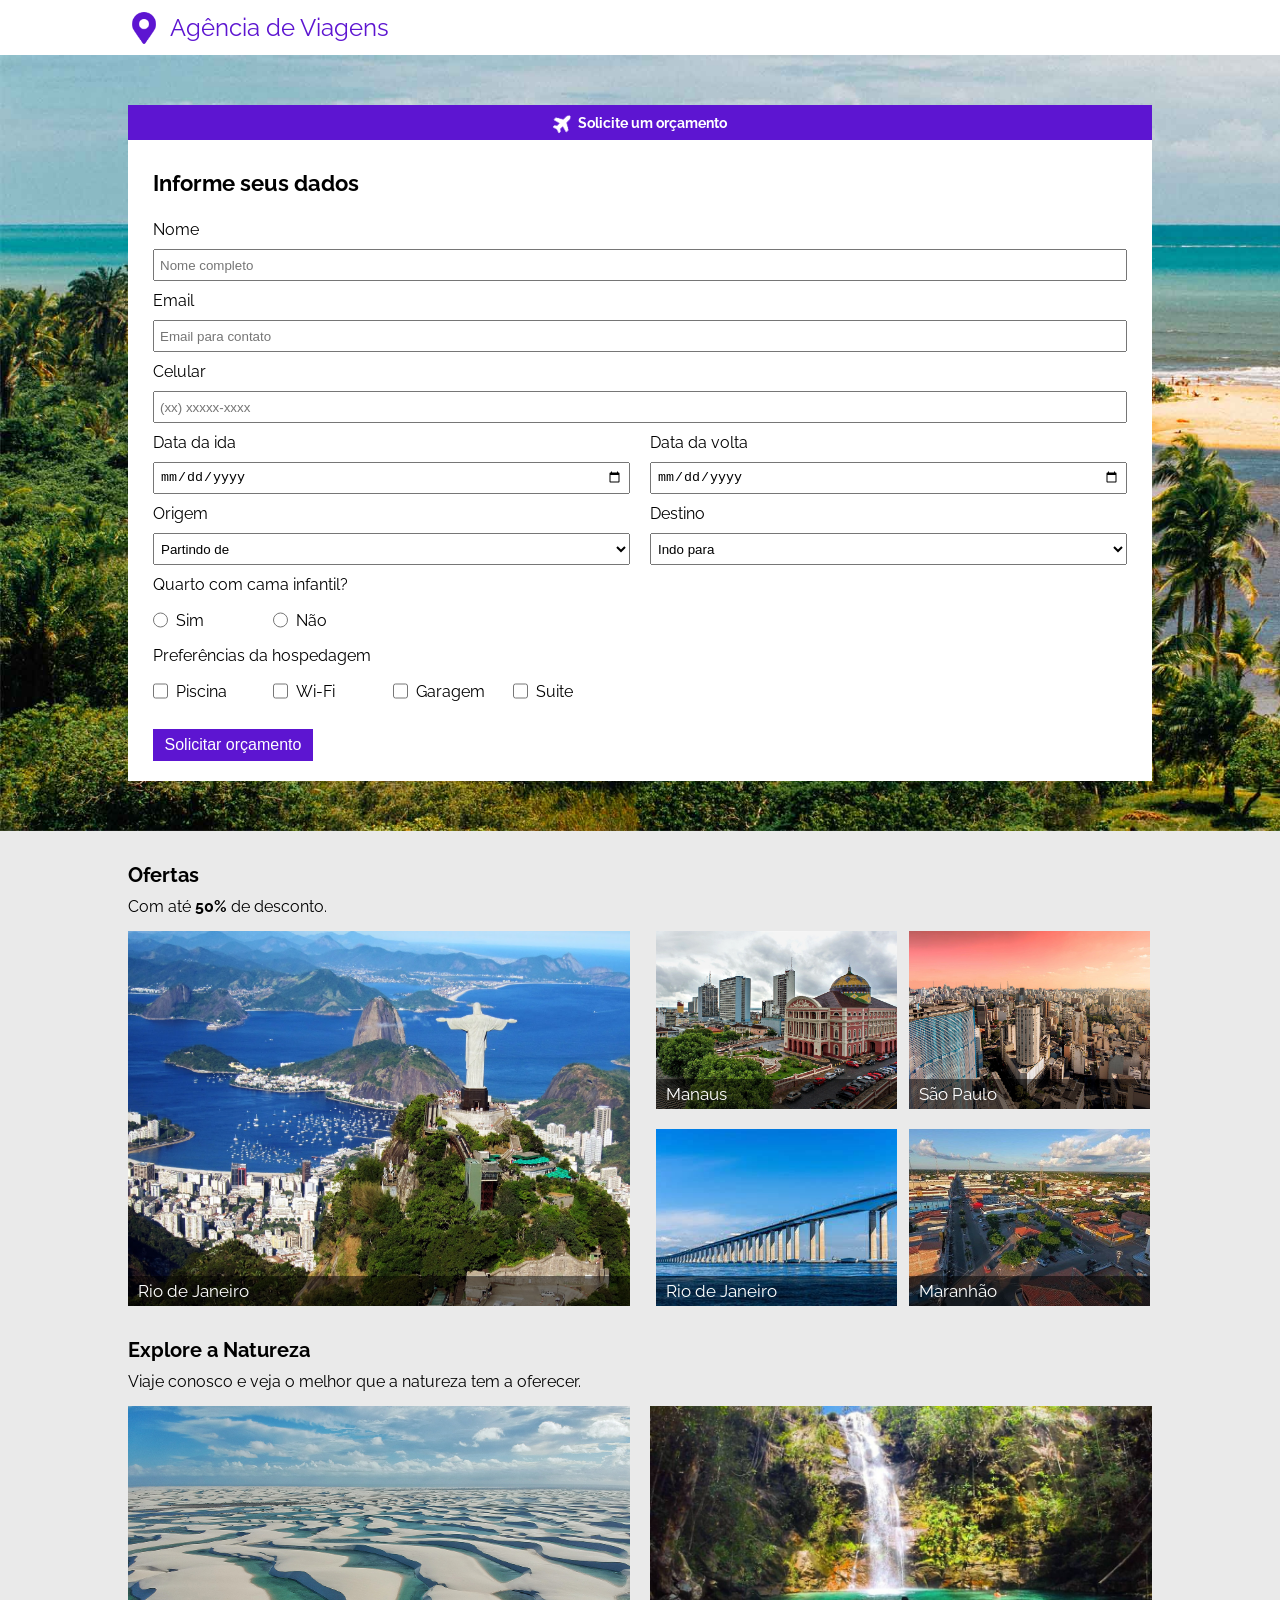
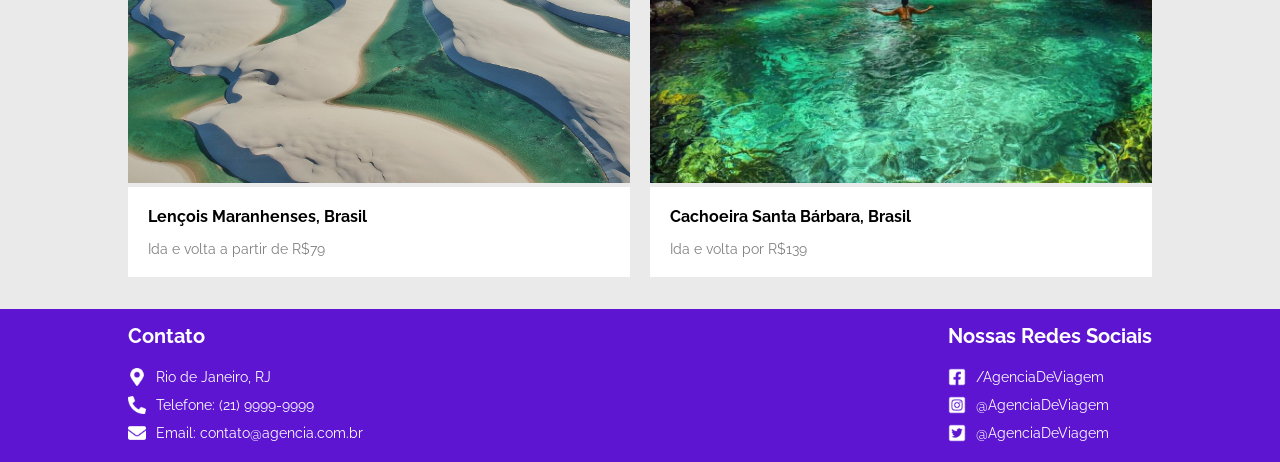
<file: Curso-1/Agencia-de-Viagens/index.html>
<!DOCTYPE html>
<html lang="pt-br">
    <head>
        <meta charset="UTF-8">
        <meta name="description" content="A Agência de Viagens encontra o hotel certo pra você!">
        <meta name="viewport" content="width=device-width, initial-scale=1.0">
        <title>Agência de viagens</title>
        <link rel="stylesheet" href="style.css">
        <link rel="stylesheet" href="https://fonts.googleapis.com/css2?family=Raleway:wght@200;300&amp;display=swap">
    </head>
    <body>
        <header>
            <div class="topo limite-largura">
                <img class="topo-logo" src="imagens/local-logo.png" title="Logo da agência" alt="Logo da agência">
                <p class="topo-titulo">Agência de Viagens</p>
            </div>
        </header>
        <main>
            <section class="orcamento-fundo">
                <div class="orcamento-area limite-largura">
                    <div class="orcamento-cabecalho">
                        <img class="orcamento-logo" src="imagens/aviao.png" title="Ícone do avião" alt="Ícone do aviao">
                        <h1 class="orcamento-descricao">Solicite um orçamento</h1>
                    </div>
                    <div class="orcamento-area-formulario">
                        <h2 class="orcamento-subtitulo-formulario">Informe seus dados</h2>
                        <form method="post" class="formulario" action="https://www.devmedia.com.br/codigos/missao/front-end/agencia-de-viagens/">
                            <label for="nome">Nome</label>
                            <input id="nome" type="text" name="nome" placeholder="Nome completo" required>
                            <label for="email">Email</label>
                            <input id="email" type="email" name="email" placeholder="Email para contato" required>
                            <label for="celular">Celular</label>
                            <input id="celular" type="tel" pattern="\([0-9]{2}\) [0-9]{5}-[0-9]{4}" name="celular" placeholder="(xx) xxxxx-xxxx" required>
                            <div class="formulario-campo-duplo">
                                <div>
                                    <label for="ida">Data da ida</label>
                                    <input id="ida" type="date" name="partida">
                                </div>
                                <div>
                                    <label for="volta">Data da volta</label>
                                    <input id="volta" type="date" name="chegada">
                                </div>
                            </div>
                            <div class="formulario-campo-duplo">
                                <div>
                                    <label for="origem">Origem</label>
                                    <select id="origem" name="origem">
                                        <option selected>Partindo de</option>
                                        <option value="AM">Amazonas</option>
                                        <option value="RJ">Rio de Janeiro</option>
                                        <option value="SP">São Paulo</option>
                                        <option value="GO">Goias</option>
                                        <option value="MA">Maranhão</option>
                                    </select>
                                </div>
                                <div>
                                    <label for="destino">Destino</label>
                                    <select id="destino" name="destino">
                                        <option selected>Indo para</option>
                                        <option value="AM">Amazonas</option>
                                        <option value="RJ">Rio de Janeiro</option>
                                        <option value="SP">São Paulo</option>
                                        <option value="GO">Goias</option>
                                        <option value="MA">Maranhão</option>
                                    </select>
                                </div>
                            </div>
                            <label>Quarto com cama infantil?</label>
                            <div class="radio">
                                <div>
                                    <input id="infantil-sim" type="radio" name="infantil" value="s">
                                    <label for="infantil-sim">Sim</label>
                                </div>
                                <div>
                                    <input id="infantil-nao" type="radio" name="infantil" value="n">
                                    <label for="infantil-nao">Não</label>
                                </div>
                            </div>
                            <label>Preferências da hospedagem</label>
                            <div class="radio">
                                <div>
                                    <input id="piscina" type="checkbox" name="preferencias[]" value="piscina">
                                    <label for="piscina">Piscina</label>
                                </div>
                                <div>
                                    <input id="wifi" type="checkbox" name="preferencias[]" value="wifi">
                                    <label for="wifi">Wi-Fi</label>
                                </div>
                                <div>
                                    <input id="garagem" type="checkbox" name="preferencias[]" value="garagem">
                                    <label for="garagem">Garagem</label>
                                </div>
                                <div>
                                    <input id="suite" type="checkbox" name="preferencias[]" value="suite">
                                    <label for="suite">Suite</label>
                                </div>
                            </div>
                            <button type="submit">Solicitar orçamento</button>
                        </form>
                    </div>
                </div>
            </section>

            <section class="ofertas-area limite-largura">
                <h2 class="ofertas-titulo">Ofertas</h2>
                <h3 class="ofertas-descricao">Com até <span>50%</span> de desconto.</h3>
                <div class="ofertas-imagens">
                    <figure class="oferta-imagem-destaque">
                        <img src="imagens/rio.jpg" alt="Rio de Janeiro - Ciadade Maravilhosa" title="Rio de Janeiro - Brasil">
                        <figcaption>Rio de Janeiro</figcaption>
                    </figure>
                    <div class="oferta-quatro-imagens">
                        <figure>
                            <img src="imagens/manaus.jpg" alt="Manaus" title="Manaus">
                            <figcaption>Manaus</figcaption>
                        </figure>
                        <figure>
                            <img src="imagens/niteroi.jpg" alt="Ponte Rio-Niterói" title="Ponte Rio-Niterói - RJ">
                            <figcaption>Rio de Janeiro</figcaption>
                        </figure>
                        <figure>
                            <img src="imagens/saopaulo.jpg" alt="São Paulo - SP" title="São Paulo - Brasil">
                            <figcaption>São Paulo</figcaption>
                        </figure>
                        <figure>
                            <img src="imagens/maranhao.jpg" alt="Maranhão" title="Maranhão - Brasil">
                            <figcaption>Maranhão</figcaption>
                        </figure>
                    </div>
                </div>
            </section>

            <section class="natureza-area limite-largura">
                <h2 class="natureza-titulo">Explore a Natureza</h2>
                <h3 class="natureza-descricao">Viaje conosco e veja o melhor que a natureza tem a oferecer.</h3>
                <div class="natureza-duas-imagens">
                    <figure class="natureza-imagem">
                        <img src="imagens/lencol.jpg" alt="Lençois Maranhenses - Brasil" title="Lençois Maranhenses - Brasil">
                        <div>
                            <h3>Lençois Maranhenses, Brasil</h3>
                            <p>Ida e volta a partir de R$79</p>
                        </div>
                    </figure>
                    <figure class="natureza-imagem">
                        <img src="imagens/goias.jpg" alt="Cachoeira Santa bárbara - GO" title="Cachoeira Santa Bárbara - GO">
                        <div>
                            <h3>Cachoeira Santa Bárbara, Brasil</h3>
                            <p>Ida e volta por R$139</p>
                        </div>
                    </figure>
                </div>
            </section>

        </main>
        <footer>
            <div class="rodape limite-largura">
                <div class="rodape-conteudo">
                    <h2>Contato</h2>
                    <div>
                        <img src="imagens/local.png" title="Ícone local" alt="Ícone local">
                        <span>Rio de Janeiro, RJ</span>
                    </div>
                    <div>
                        <img src="imagens/telefone.png" title="Ícone telefone" alt="Ícone telefone">
                        <span>Telefone: (21) 9999-9999</span>
                    </div>
                    <div>
                        <img src="imagens/email.png" title="Ícone email" alt="Ícone email">
                        <span>Email: contato@agencia.com.br</span>
                    </div>
                </div>
                <div class="rodape-conteudo">
                    <h2>Nossas Redes Sociais</h2>
                    <div>
                        <img src="imagens/fb.png" title="Ícone facebook" alt="Ícone facebook">
                        <span>/AgenciaDeViagem</span>
                    </div>
                    <div>
                        <img src="imagens/ig.png" title="Ícone instagram" alt="Ícone instagram">
                        <span>@AgenciaDeViagem</span>
                    </div>
                    <div>
                        <img src="imagens/tt.png" title="Ícone twitter" alt="Ícone twitter">
                        <span>@AgenciaDeViagem</span>
                    </div>
                </div>
            </div>
        </footer>
    </body>
</html>
</file>
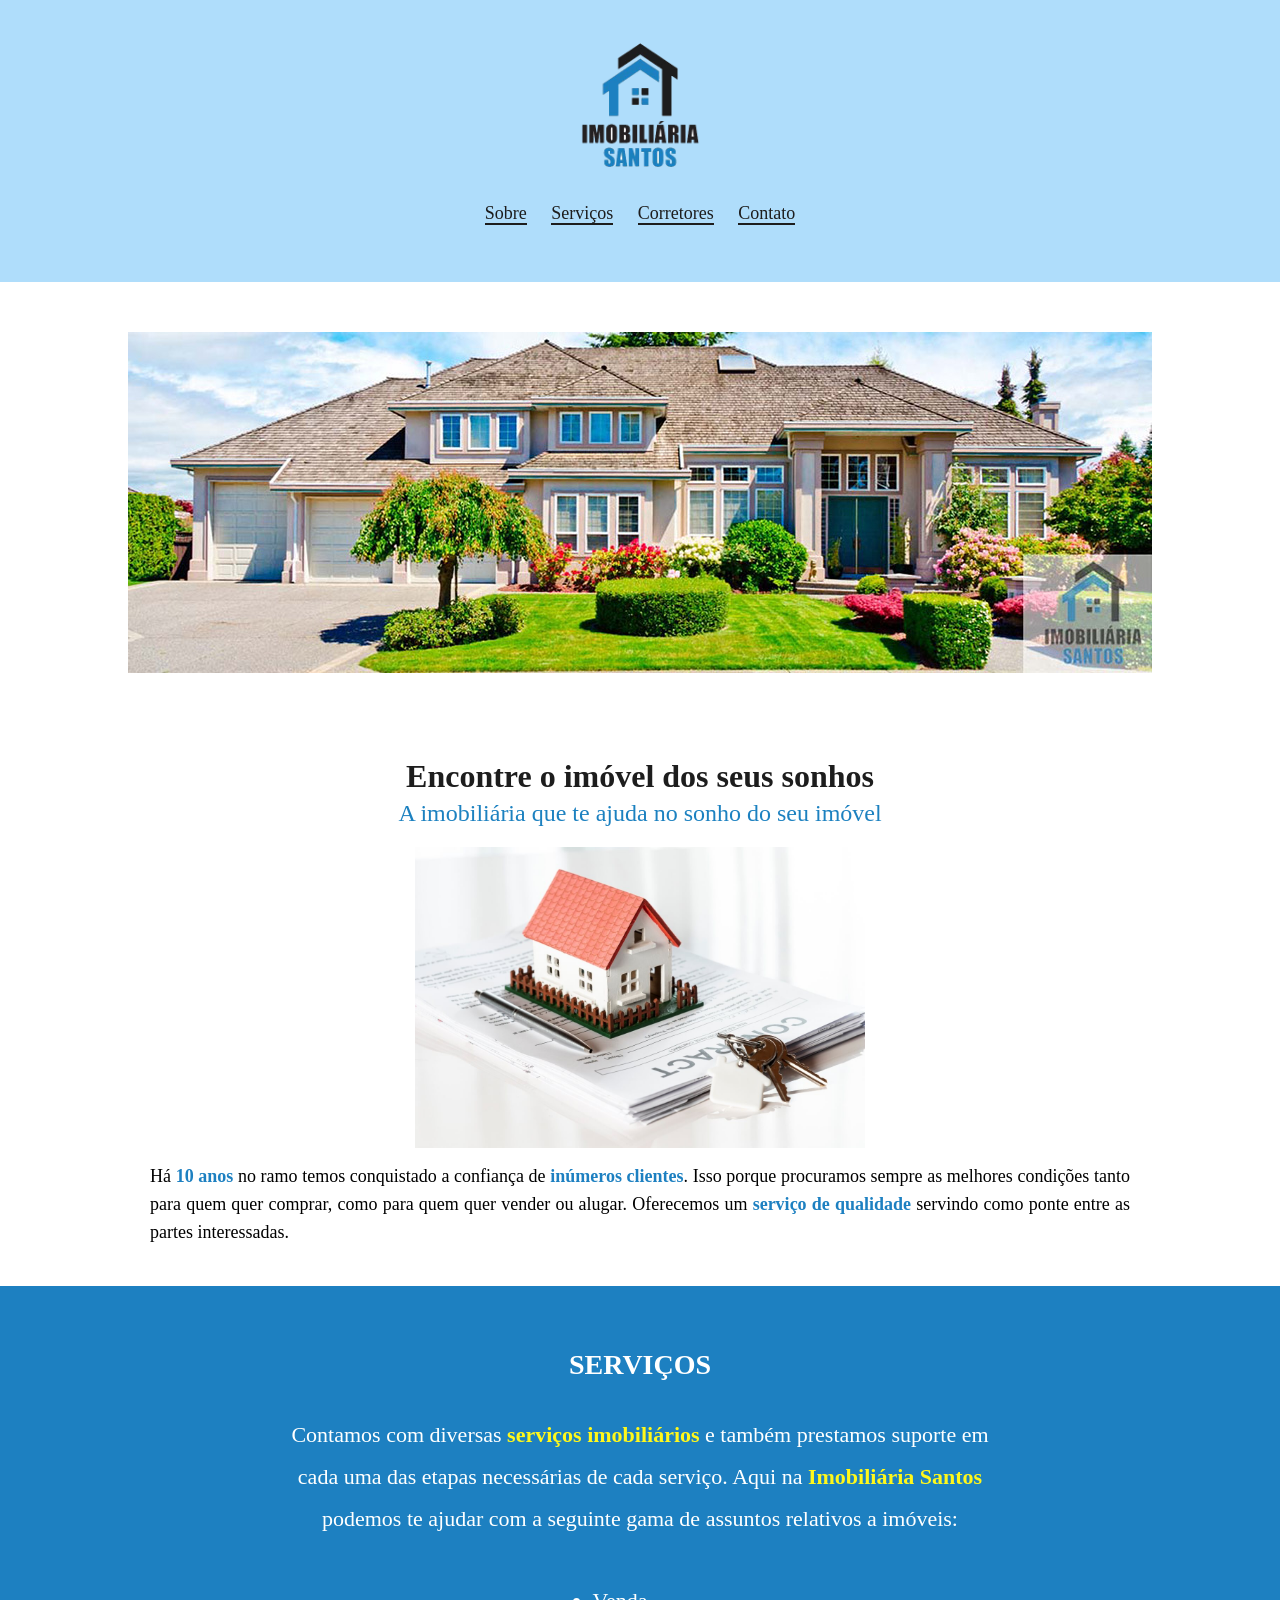
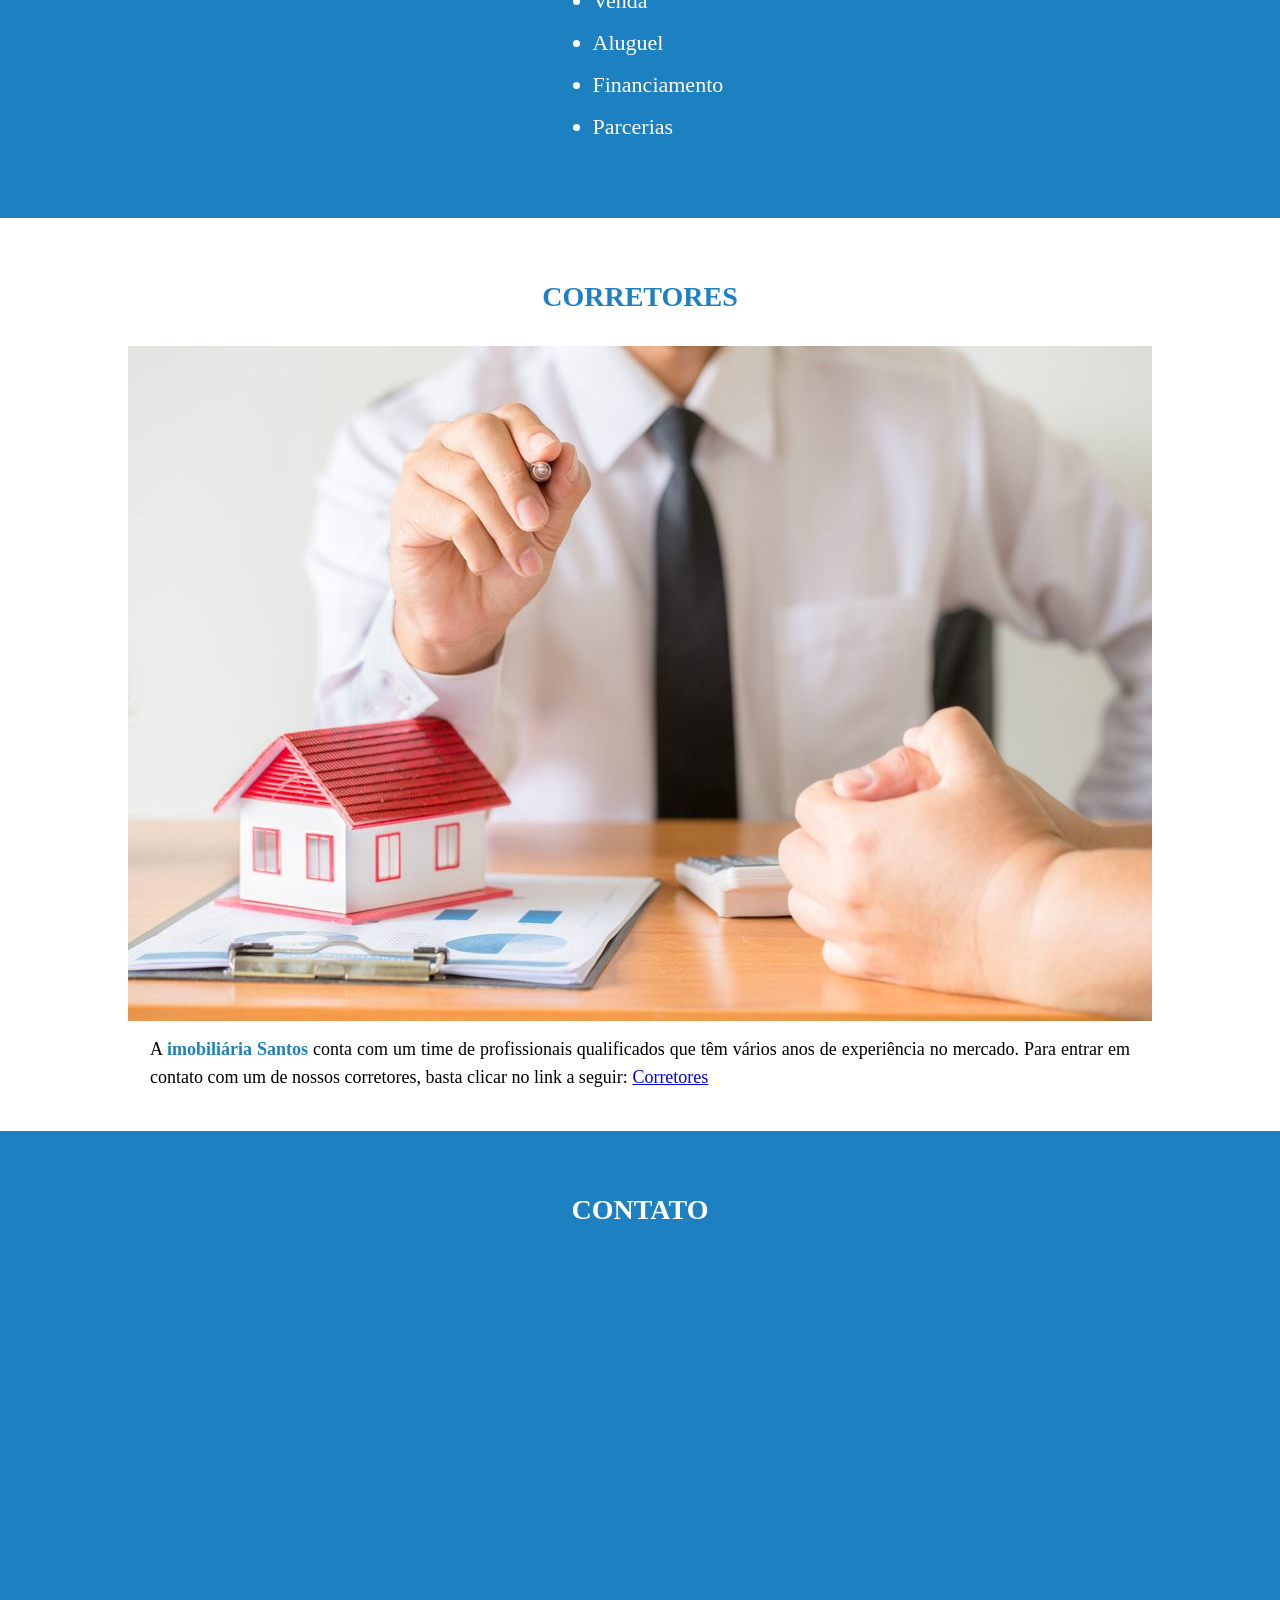
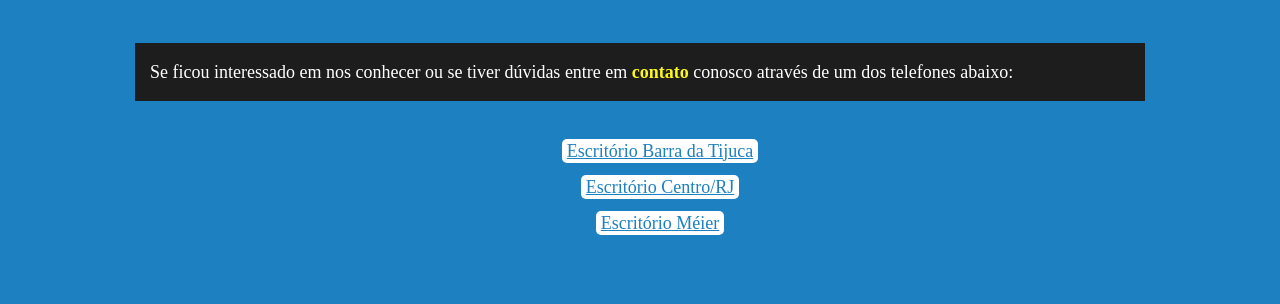
<file: Curso-1/Pagina-Imobiliaria-Santos/index.html>
<!DOCTYPE html>
<html lang="en">
<head>
    <meta charset="UTF-8">
    <meta name="viewport" content="width=device-width, initial-scale=1.0">
    <title>Imobiliária Santos</title>
    <link rel="stylesheet" href="style.css">
</head>
<body>
    <div class="secao topo">
        <img src="imagens/logo.png" alt="Imobiliária Santos">
        <p class="paragrafo paragrafo-topo">
            <a class="link-topo" href="#sobre">Sobre</a>
            <a class="link-topo" class="link-topo" href="#Serviços">Serviços</a>
            <a class="link-topo" href="#Corretores">Corretores</a>
            <a class="link-topo" href="#Contato">Contato</a>
        </p>
    </div>
    <div class="secao banner">
        <img src="imagens/banner.jpg" alt="anúncio de casa">
    </div>

    <div id="sobre" class="secao">
        <h1>Encontre o imóvel dos seus sonhos</h1>
        <h2>A imobiliária que te ajuda no sonho do seu imóvel</h2>
        <img class="imagem" src="imagens/imovel-assinatura.jpg" alt="Assinatura de imóvel">
        <p class="paragrafo paragrafo-sobre">
            Há <span class="texto-azul">10 anos</span> no ramo temos conquistado a confiança de <span class="texto-azul">inúmeros clientes</span>. Isso porque procuramos sempre as melhores condições tanto para quem quer comprar, como para quem quer vender ou alugar. Oferecemos um <span class="texto-azul"> serviço de qualidade</span> servindo como ponte entre as partes interessadas.

        </p>
    </div>

    <div id="Serviços" class="secao servicos">
        <h3>SERVIÇOS</h3>
        <p class="paragrafo paragrafo-servicos">
            Contamos com diversas <span class="texto-amarelo"> serviços imobiliários</span> e também prestamos suporte em cada uma das etapas necessárias de cada serviço. Aqui na <span class="texto-amarelo"> Imobiliária Santos</span> podemos te ajudar com a seguinte gama de assuntos relativos a imóveis:
        </p>
        <ul class="lista-servicos">
            <li class="item-lista-servicos">Venda</li>
            <li class="item-lista-servicos">Aluguel</li>
            <li class="item-lista-servicos">Financiamento</li>
            <li class="item-lista-servicos">Parcerias</li>
        </ul>
    </div>

    <div id="corretores" class="secao">
        <h3 class="texto-azul">CORRETORES</h3>
        <img src="imagens/corretores.jpg" alt="corretores">
        <p class="paragrafo">
            A <span class="texto-azul">imobiliária Santos</span> conta com um time de profissionais qualificados que têm vários anos de experiência no mercado. Para entrar em contato com um de nossos corretores, basta clicar no link a seguir: <a href="mailto:corretores@email.com">Corretores</a>
        </p>
    </div>

    <div id="Contato" class="secao contato">
        <h3>CONTATO</h3>
        <iframe src="https://www.google.com/maps/embed?pb=!1m18!1m12!1m3!1d7346.254844548052!2d-43.364712467659004!3d-22.98234139602229!2m3!1f0!2f0!3f0!3m2!1i1024!2i768!4f13.1!3m3!1m2!1s0x9bda2ed54ec2e1%3A0x4431d262cad1d163!2sAv.%20Ayrton%20Senna%2C%203000%20-%20Barra%20da%20Tijuca%2C%20Rio%20de%20Janeiro%20-%20RJ%2C%2022775-904!5e0!3m2!1spt-BR!2sbr!4v1642532754862!5m2!1spt-BR!2sbr" width="800" height="350" style="border:0;" allowfullscreen="" loading="lazy"></iframe>
        <p class="paragrafo paragrafo-contato">
            Se ficou interessado em nos conhecer ou se tiver dúvidas entre em <span class="texto-amarelo">contato</span> conosco através de um dos telefones abaixo:
        </p>
        <ul class="lista-contato">
            <li class="item-lista-contato">
                <a class="link-contato" href="mailto:officebarra@email.com">Escritório Barra da Tijuca</a>
            </li>
            <li class="item-lista-contato">
                <a class="link-contato" href="mailto:officebarra@email.com">Escritório Centro/RJ</a>
            </li>
            <li class="item-lista-contato">
                <a class="link-contato"  href="mailto:officebarra@email.com">Escritório Méier</a>
            </li>
        </ul>
    </div>
    
</body>
</html>
</file>
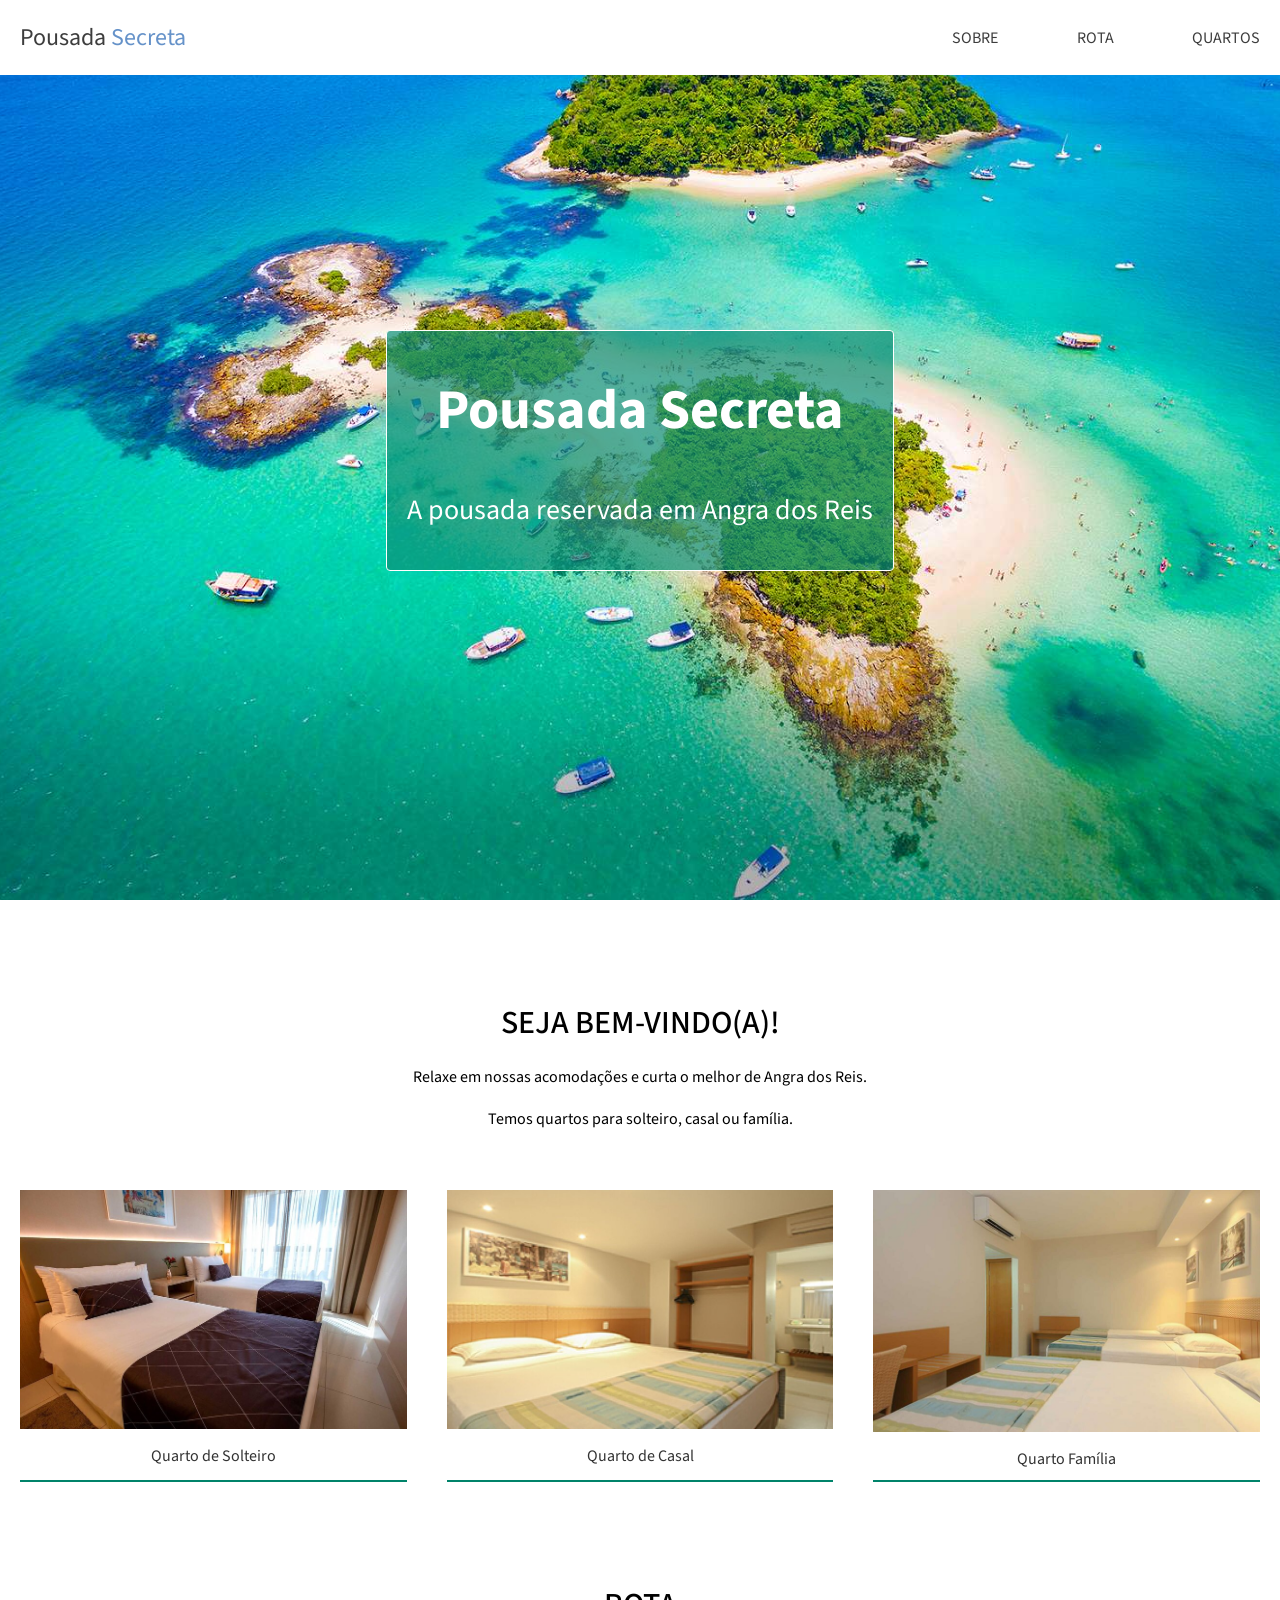
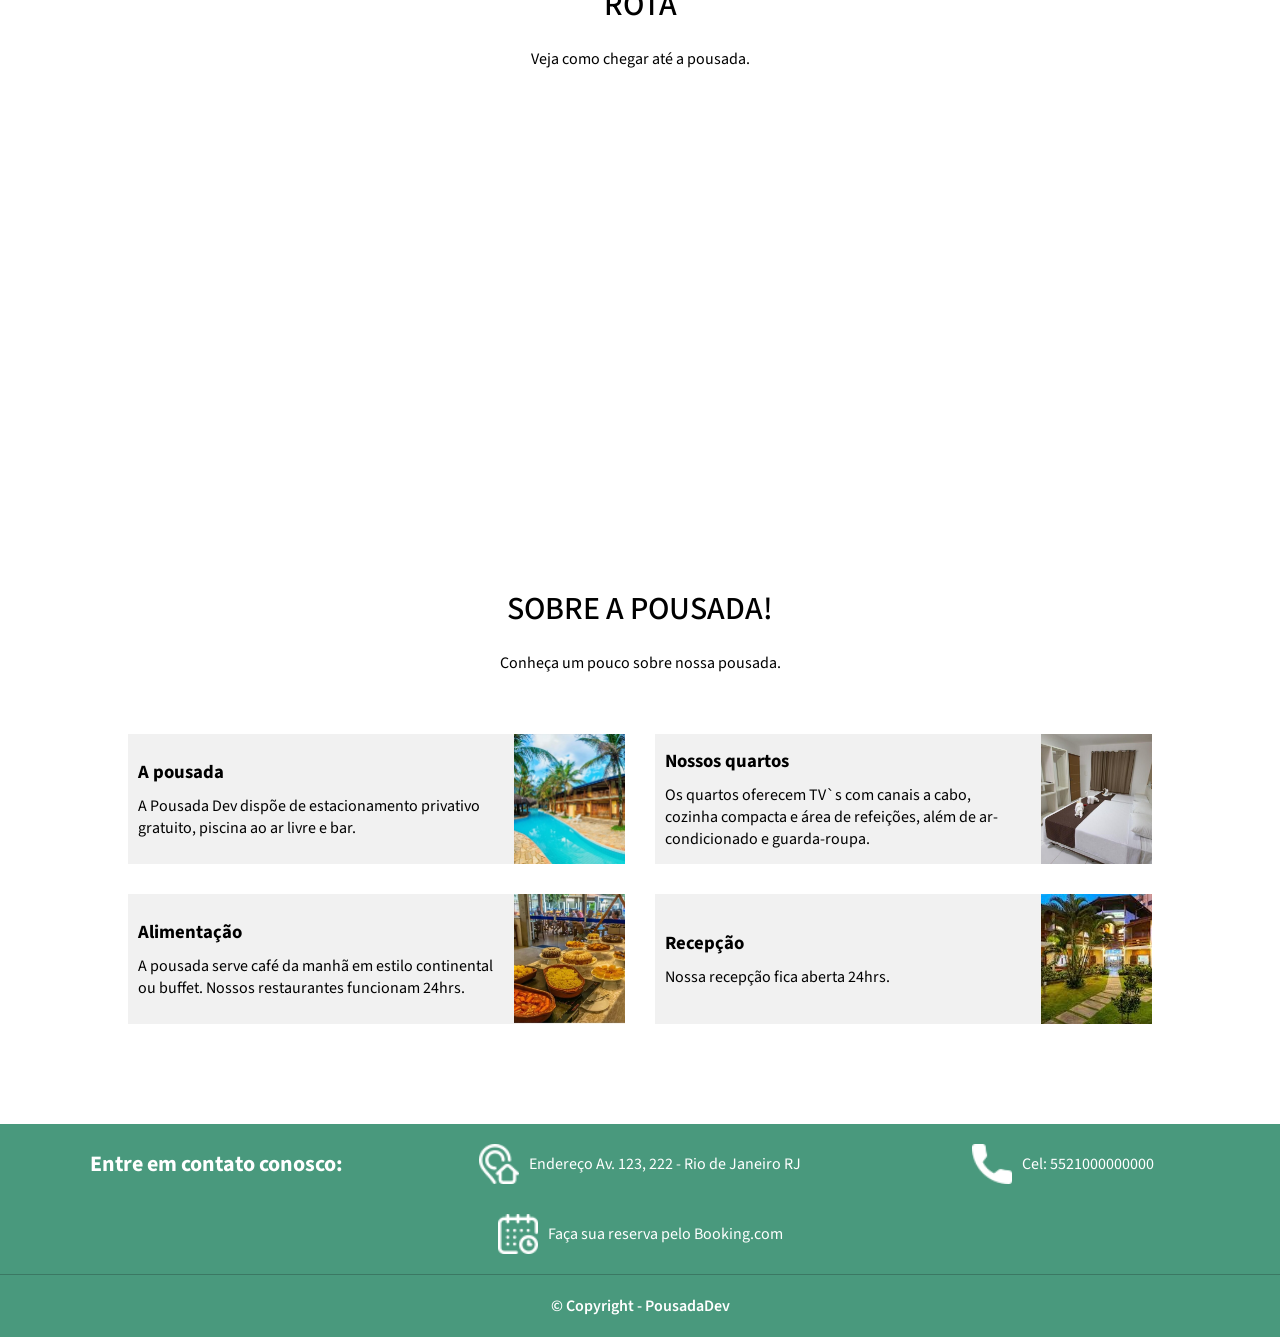
<file: Curso-1/Pousada-Secreta/index.html>
<!DOCTYPE html>
<html>

<head>
    <meta charset="UTF-8" />
    <title>Pousada Secreta</title>
    <link rel="stylesheet" href="estilo.css" />
    <link
    href="https://fonts.googleapis.com/css2?family=Source+Sans+Pro:ital,wght@0,200;0,300;0,400;0,600;0,700;0,900;1,200;1,300;1,400;1,600;1,700;1,900&display=swap"
    rel="stylesheet" />
</head>

<body>
<div class="topo">
    <div class="container-topo limitar-secao">
        <div class="container-link-logotipo">
        <a href="index.html">Pousada <span>Secreta</span></a>
    </div>
            <div class="container-links">
            <a class="link-topo" href="#sobre">SOBRE</a>
            <a class="link-topo" href="#rota">ROTA</a>
            <a class="link-topo" href="quartos.html">QUARTOS</a>
        </div>
    </div>
</div>

    <div class="conteudo-principal">
        <div class="banner">
    <div class="container-titulo-site">
            <h1>Pousada Secreta</h1>
            <p>A pousada reservada em Angra dos Reis</p>
        </div>
    </div>

    <div id="bem-vindo" class="secao-container limitar-secao">
        <div class="container-descricao">
            <h2>SEJA BEM-VINDO(A)!</h2>
            <p>Relaxe em nossas acomodações e curta o melhor de Angra dos Reis.</p>
            <p>Temos quartos para solteiro, casal ou família.</p>
        </div>
    <div class="container-quartos">
        <div class="quarto">
            <img src="assets/quarto-solteiro1.jpg" alt="Quarto de solteiro" title="Quarto de solteiro" />
            <a href="quartos.html#solteiro">
            <p>Quarto de Solteiro</p>
        </a>
    </div>
        <div class="quarto">
            <img src="assets/quarto-casal1.jpg" alt="Quarto de casal" title="Quarto de casal" />
            <a href="quartos.html#casal">
            <p>Quarto de Casal</p>
            </a>
        </div>
        <div class="quarto">
                <img src="assets/quarto-familia1.jpg" alt="Quarto família" title="Quarto família" />
                <a href="quartos.html#familia">
                <p>Quarto Família</p>
            </a>
        </div>
        </div>
    </div>

    <div id="rota" class="secao-container">
        <div class="container-descricao">
        <h2>ROTA</h2>
        <p>Veja como chegar até a pousada.</p>
        </div>
        <div>
        <iframe
            src="https://www.google.com/maps/embed?pb=!1m14!1m8!1m3!1d14692.471710812997!2d-43.3641911!3d-22.9826906!3m2!1i1024!2i768!4f13.1!3m3!1m2!1s0x0%3A0x539cb07246f0e38d!2sVia%20Parque%20Shopping!5e0!3m2!1spt-BR!2sbr!4v1612707978931!5m2!1spt-BR!2sbr"
            width="100%" height="350" frameborder="0" style="border: 0" allowfullscreen></iframe>
        </div>
    </div>

    <div id="sobre" class="secao-container">
        <div class="container-descricao">
        <h2>SOBRE A POUSADA!</h2>
        <p>Conheça um pouco sobre nossa pousada.</p>
        </div>
        <div class="container-cards">
        <div class="card">
            <div class="container-card-descricao">
            <h3>A pousada</h3>
            <p>
                A Pousada Dev dispõe de estacionamento privativo gratuito, piscina
                ao ar livre e bar.
            </p>
            </div>
            <div class="container-card-img">
            <img src="assets/img1.jpg" alt="Faixada" title="Faixada" />
            </div>
        </div>
        <div class="card">
            <div class="container-card-descricao">
            <h3>Nossos quartos</h3>
            <p>
                Os quartos oferecem TV`s com canais a cabo, cozinha compacta e área de refeições,
                além de ar-condicionado e guarda-roupa.
            </p>
            </div>
            <div class="container-card-img">
            <img src="assets/img2.jpg" alt="Quartos" title="Quartos" />
            </div>
        </div>
        <div class="card">
            <div class="container-card-descricao">
            <h3>Alimentação</h3>
            <p>
            A pousada serve café da manhã em estilo continental ou buffet.
            Nossos restaurantes funcionam 24hrs.
            </p>
            </div>
            <div class="container-card-img">
            <img src="assets/img3.jpg" alt="Restaurante" title="Restaurante" />
            </div>
        </div>
        <div class="card">
            <div class="container-card-descricao">
            <h3>Recepção</h3>
            <p>Nossa recepção fica aberta 24hrs.</p>
            </div>
            <div class="container-card-img">
            <img src="assets/img5.jpg" alt="Recepção" title="Recepção" />
            </div>
        </div>
        </div>
    </div>
    </div>

    <div class="rodape">
    <div class="container-info limitar-secao">
        <div class="card-info-rodape">
        <h4>Entre em contato conosco:</h4>
        </div>

        <div class="card-info-rodape">
        <a target="_blank" href="https://goo.gl/maps/wPAS58QxiTopxK6w7">
            <img src="assets/icones/endereco.png" alt="Ícone endereco" title="Ícone endereco" />
            <p>Endereço Av. 123, 222 - Rio de Janeiro RJ</p>
        </a>
        </div>

        <div class="card-info-rodape">
        <img src="assets/icones/telefone.png" alt="Ícone telefone" title="Ícone telefone" />
        <p>Cel: 5521000000000</p>
        </div>

        <div class="card-info-rodape">
        <a target="_blank"
            href="https://www.booking.com/searchresults.pt-br.html?aid=375635;label=msn-wLZ0m4wRNI00wFHQAaaO3w-79920787059858%3Atikwd-79920803013016%3Aaud-808219487%3Aloc-20%3Aneo%3Amte%3Adec%3Aqsbooking;sid=9ca5cbe6c9db71b34b98c0738ea780f4;dest_id=-666610;dest_type=city&">
            <img src="assets/icones/calendario.png" alt="Ícone calendario" title="Ícone calendario" />
            <p>Faça sua reserva pelo Booking.com</p>
        </a>
        </div>
    </div>
    <div class="container-copright">© Copyright - PousadaDev</div>
    </div>
</body>

</html>
</file>
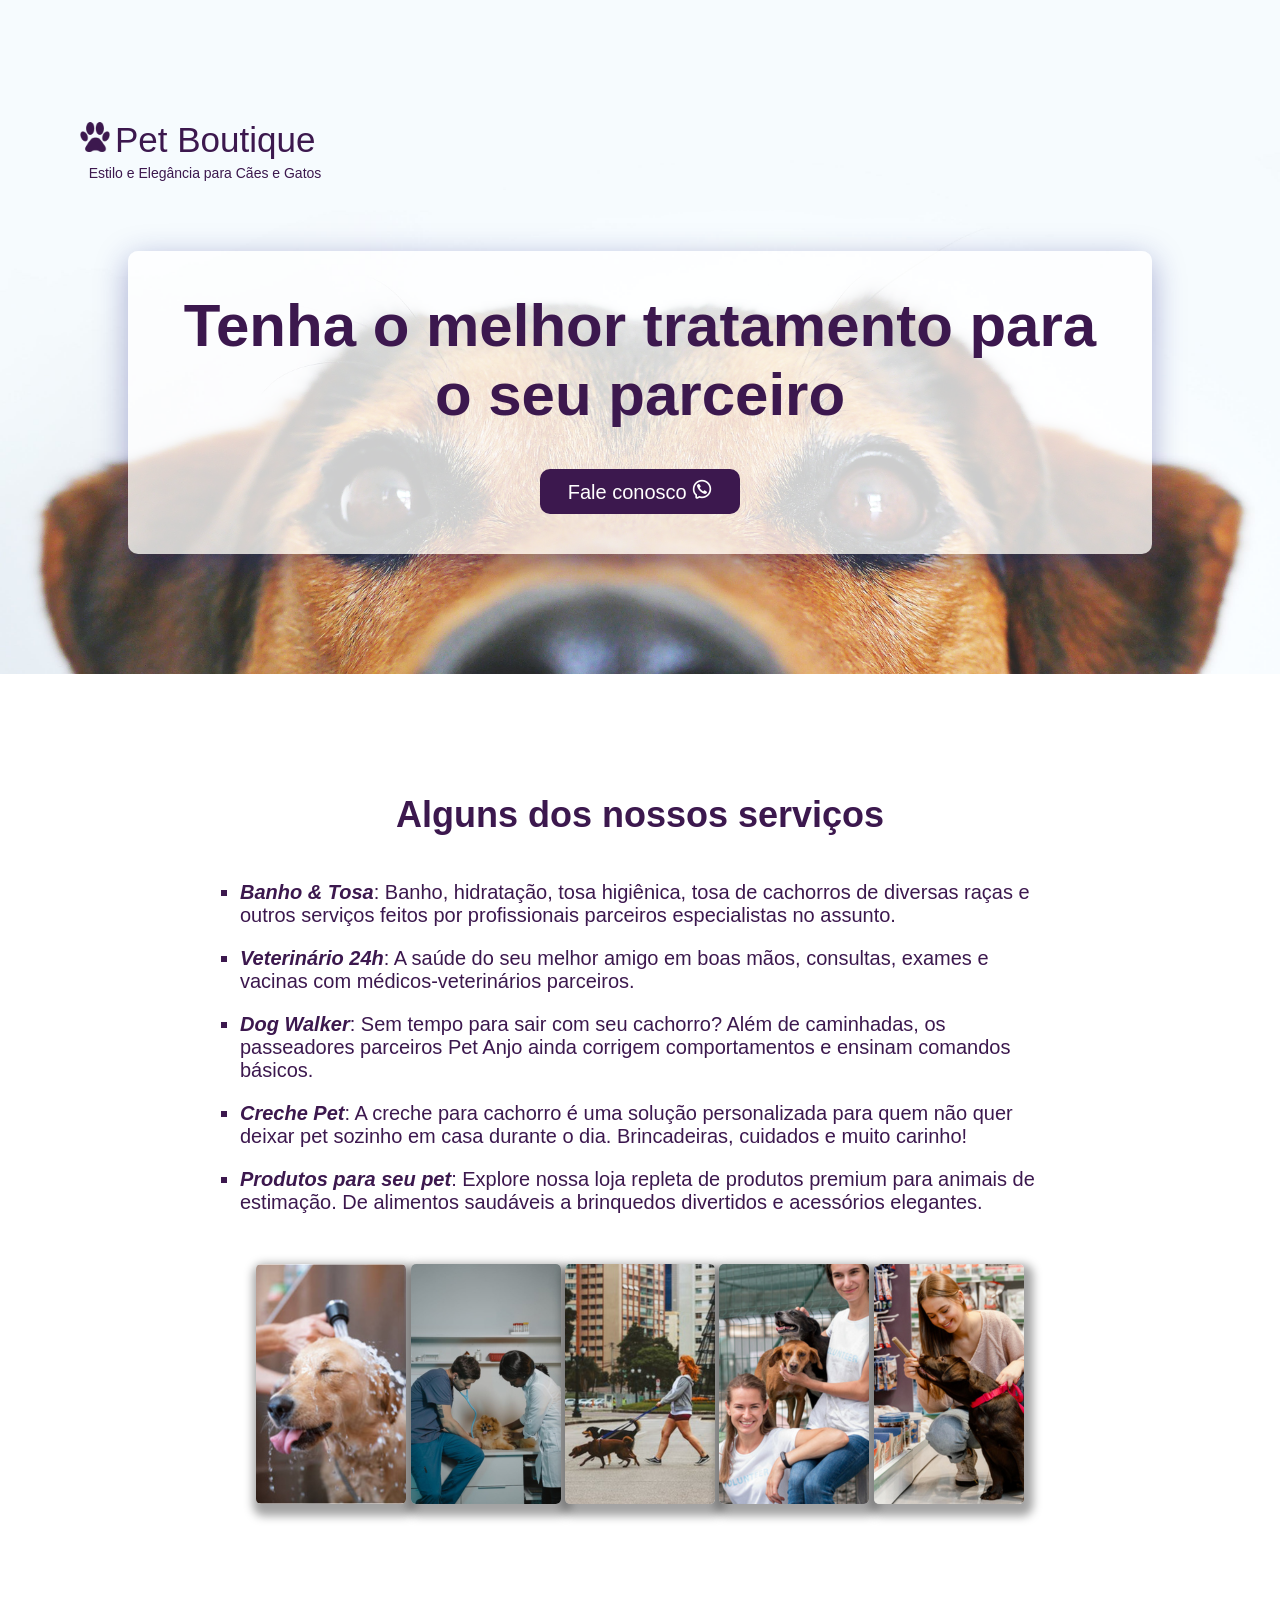
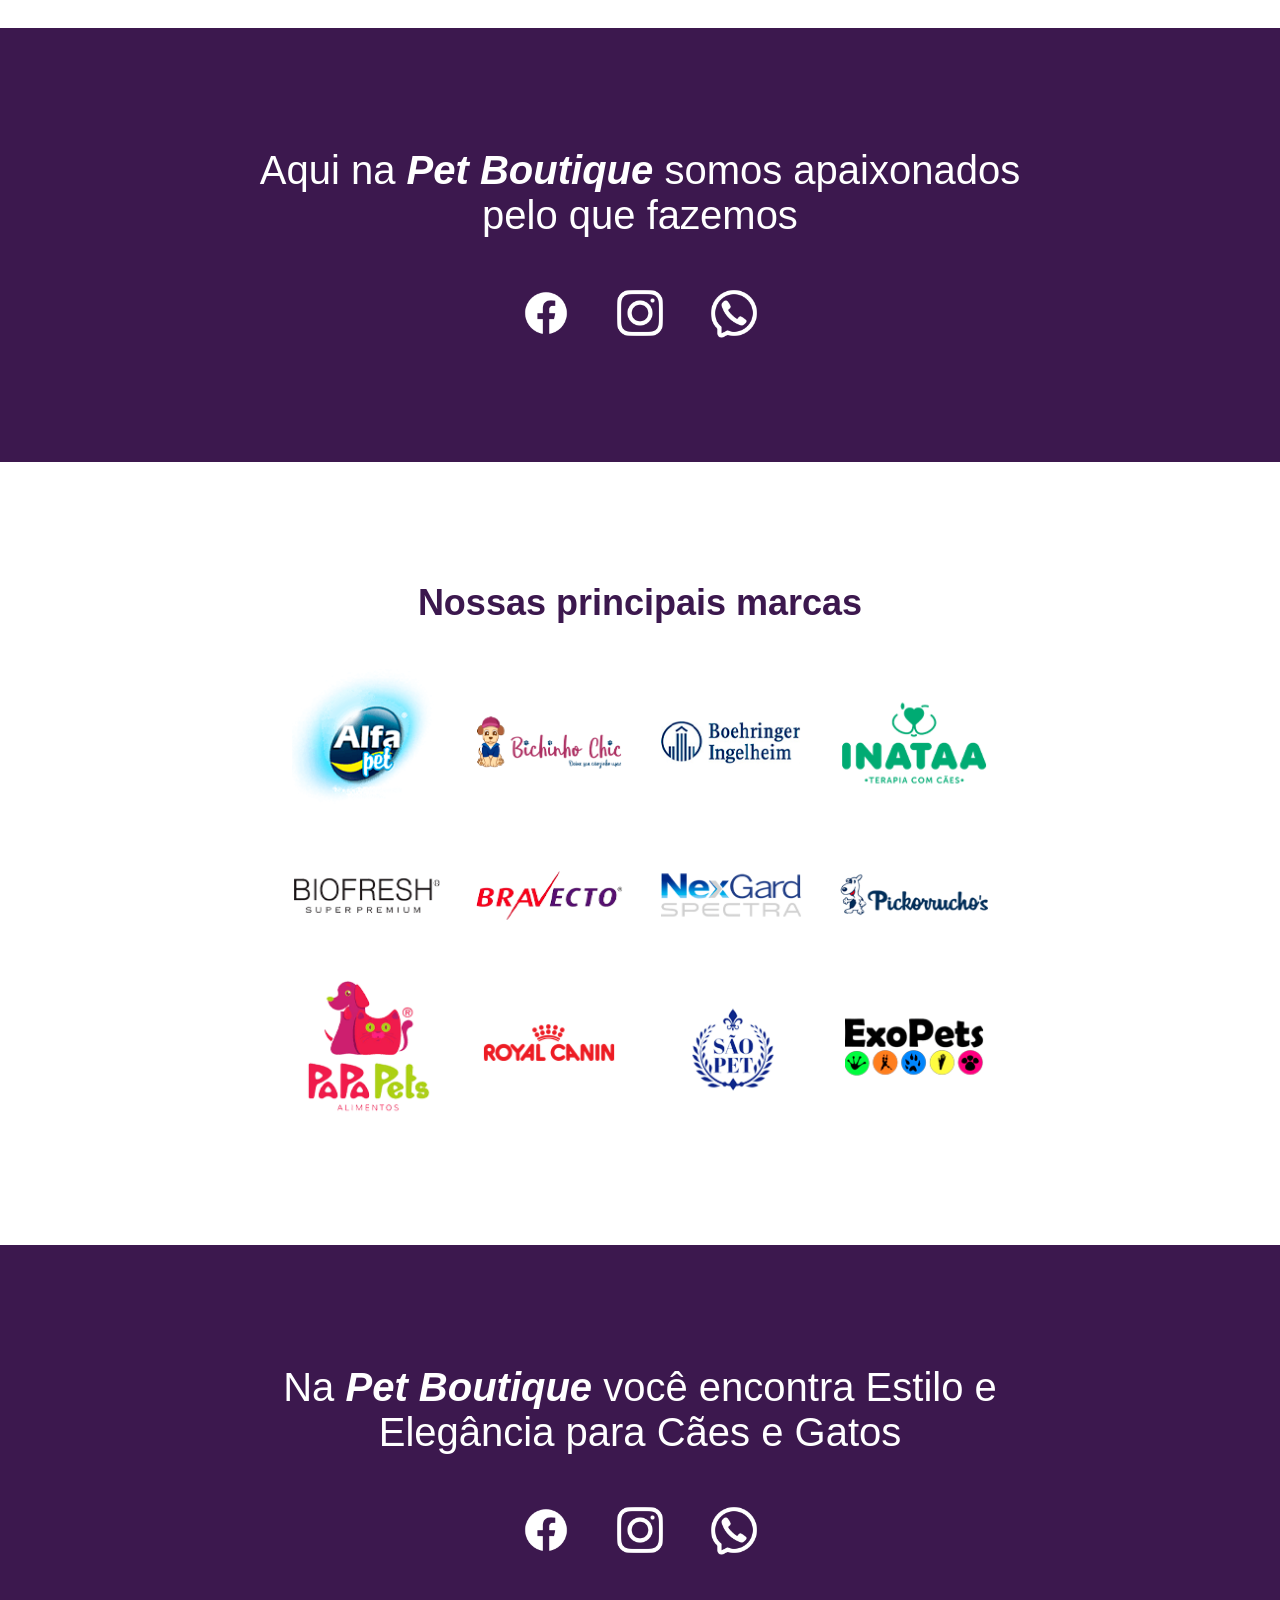
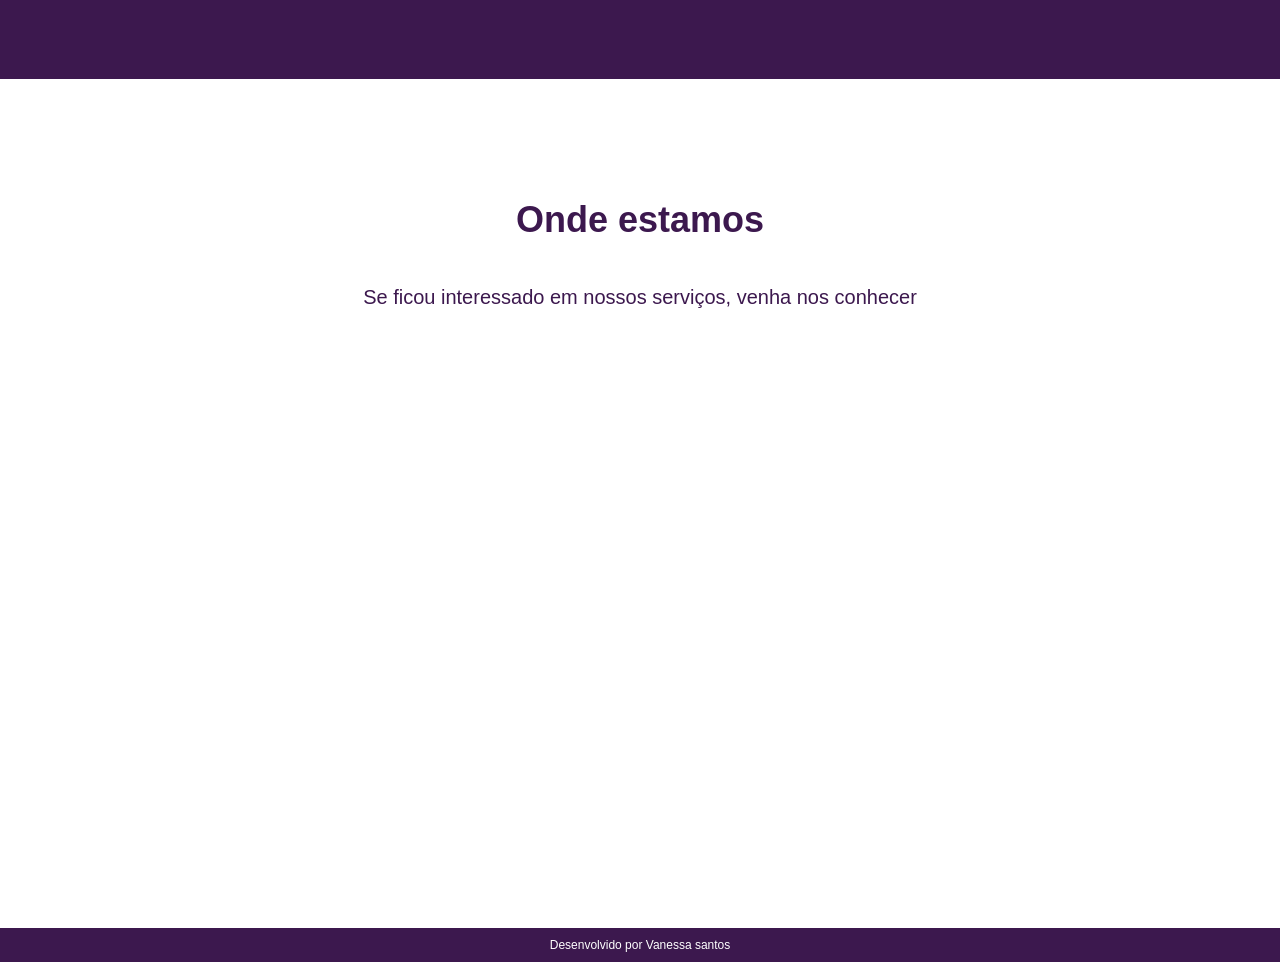
<file: Curso-1/Site-Pet-Shop/index.html>
<!DOCTYPE html>
<html lang="pt-br">
<head>
    <meta charset="UTF-8">
    <meta name="viewport" content="width=device-width, initial-scale=1.0">
    <meta name="description" content="Descubra na Pet Boutique o melhor para seu pet! Produtos e serviços de alta qualidade para garantir o bem-estar do seu amigo de quatro patas. Conheça agora! #PetShop #BemEstarAnimal">
    <link rel="stylesheet" href="estilo.css">
    <title>Pet Boutique</title>
</head>
<body>
    <!-- Banner -->
        <div class="container banner-topo">
            <div class="container-nome-logo">
                <p class="nome-pet-shop"><img src="img/patas.png" alt="Logo Pet Shop">Pet Boutique</p>
                <p class="slogan-pet-shop">Estilo e Elegância para Cães e Gatos</p>
            </div>

            <div class="container-titulo-topo">
                <h1 class="titulo-topo">Tenha o melhor tratamento para o seu parceiro</h1>
                <p class="link-fale-conosco"><a href="https://wa.me/5521999999999/?text=Olá" target="_blank">Fale conosco <img src="img/redes-sociais/whatsapp-svgrepo-com.png" alt="Fale conosco"></a></p>
            </div>
        </div>
    <!-- Banner -->

    <!-- Serviços -->
        <div class="container">
            <h3>Alguns dos nossos serviços</h3>

            <div class="box-servicos">
                <ul type="square">
                    <li>
                        <span class="destaque">Banho & Tosa</span>: Banho, hidratação, tosa higiênica, tosa de cachorros de diversas raças e outros serviços feitos por profissionais parceiros especialistas no assunto.
                    </li>
                    <li>
                        <span class="destaque">Veterinário 24h</span>: A saúde do seu melhor amigo em boas mãos, consultas, exames e vacinas com médicos-veterinários parceiros.
                    </li>
                    <li>
                        <span class="destaque">Dog Walker</span>: Sem tempo para sair com seu cachorro? Além de caminhadas, os passeadores parceiros Pet Anjo ainda corrigem comportamentos e ensinam comandos básicos.
                    </li>
                    <li>
                        <span class="destaque">Creche Pet</span>: A creche para cachorro é uma solução personalizada para quem não quer deixar pet sozinho em casa durante o dia. Brincadeiras, cuidados e muito carinho!
                    </li>
                    <li>
                        <span class="destaque">Produtos para seu pet</span>: Explore nossa loja repleta de produtos premium para animais de estimação. De alimentos saudáveis a brinquedos divertidos e acessórios elegantes.
                    </li>
                </ul>
            </div>

            <div class="box-servicos-img">
                <img src="img/banho.png" alt="Banho e Tosa" title="Banho & Tosa">
                <img src="img/veterinario.png" alt="Veterinários" title="Veterinário 24h">
                <img src="img/dog-walker.png" alt="Passeio" title="Dog Walker">
                <img src="img/creche.png" alt="Creche" title="Creche Pet">
                <img src="img/loja.png" alt="Loja" title="Produtos para seu pet">
            </div>
        </div>
    <!-- Serviços -->

    <!-- Faixa -->
        <div class="container faixa">
            <p class="text-faixa">Aqui na <span class="destaque">Pet Boutique</span> somos apaixonados pelo que fazemos</p>

            <div class="redes-sociais">
                <a href="https://www.facebook.com/" target="_blank"><img src="img/redes-sociais/facebook-svgrepo-com.png" alt="Facebook"></a>
                <a href="https://www.instagram.com/" target="_blank"><img src="img/redes-sociais/instagram-svgrepo-com.png" alt="Instagarm"></a>
                <a href="https://wa.me/5521999999999/?text=Olá" target="_blank"><img src="img/redes-sociais/whatsapp-svgrepo-com.png" alt="Whatsapp"></a>
            </div>
        </div>
    <!-- Faixa -->

    <!-- Marcas -->
        <div class="container principais-marcas">
            <h3>Nossas principais marcas</h3>

            <div class="container-marcas">
                <img src="img/marcas/AlfaPet.png" alt="Alfa Pet" class="logo-marca">
                <img src="img/marcas/BichinhoChic.png" alt="Bichinho Chic" class="logo-marca">
                <img src="img/marcas/Boehringer.png" alt="Boehringer" class="logo-marca">
                <img src="img/marcas/Inataa.png" alt="Inataa" class="logo-marca">
            </div>
            <div class="container-marcas">
                <img src="img/marcas/LogoBiofresh.png" alt="Biofresh" class="logo-marca">
                <img src="img/marcas/LogoBravecto.png" alt="Bravecto" class="logo-marca">
                <img src="img/marcas/NexgardSpectra.png" alt="Nexgard Spectra" class="logo-marca">
                <img src="img/marcas/Pickorruchos.png" alt="Pickorruchos" class="logo-marca">
            </div>
            <div class="container-marcas">
                <img src="img/marcas/PapaPets.png" alt="Papa Pets" class="logo-marca">
                <img src="img/marcas/royalcanini.png" alt="Royal Canini" class="logo-marca">
                <img src="img/marcas/saopet.png" alt="São Pet" class="logo-marca">
                <img src="img/marcas/exopets.png" alt="ExoPets" class="logo-marca">
            </div>
        </div>
    <!-- Marcas -->

    <!-- Faixa -->
        <div class="container faixa">
            <p class="text-faixa">Na <span class="destaque">Pet Boutique</span> você encontra Estilo e Elegância para Cães e Gatos</p>

            <div class="redes-sociais">
                <a href="https://www.facebook.com/" target="_blank">
                    <img src="img/redes-sociais/facebook-svgrepo-com.png" alt="Facebook">
                </a>
                <a href="https://www.instagram.com/" target="_blank">
                    <img src="img/redes-sociais/instagram-svgrepo-com.png" alt="Instagarm">
                </a>
                <a href="https://wa.me/5521999999999/?text=Olá" target="_blank">
                    <img src="img/redes-sociais/whatsapp-svgrepo-com.png" alt="Whatsapp">
                </a>
            </div>
        </div>
    <!-- Faixa -->

    <!-- Onde Estamos -->
        <div class="container onde-estamos">
            <h3>Onde estamos</h3>
            <p>Se ficou interessado em nossos serviços, venha nos conhecer</p>

            <iframe src="https://www.google.com/maps/embed?pb=!1m18!1m12!1m3!1d3673.330385583485!2d-43.37024282476088!3d-22.97487534030784!2m3!1f0!2f0!3f0!3m2!1i1024!2i768!4f13.1!3m3!1m2!1s0x9bd9546e1b27cf%3A0xa5bce0c3664d085c!2sRua%20Victor%20Civita%2C%2066%20-%20Jacarepagu%C3%A1%2C%20Rio%20de%20Janeiro%20-%20RJ%2C%2022775-044!5e0!3m2!1spt-BR!2sbr!4v1702560317986!5m2!1spt-BR!2sbr" width="600" height="450" style="border:0;" allowfullscreen="" loading="lazy" referrerpolicy="no-referrer-when-downgrade"></iframe>
        </div>
    <!-- Onde Estamos -->

    <!-- Rodapé -->
        <div class="rodape">
            <p class="text-rodape">Desenvolvido por Vanessa santos</p>
        </div>
    <!-- Rodapé -->
</body>
</html>
</file>
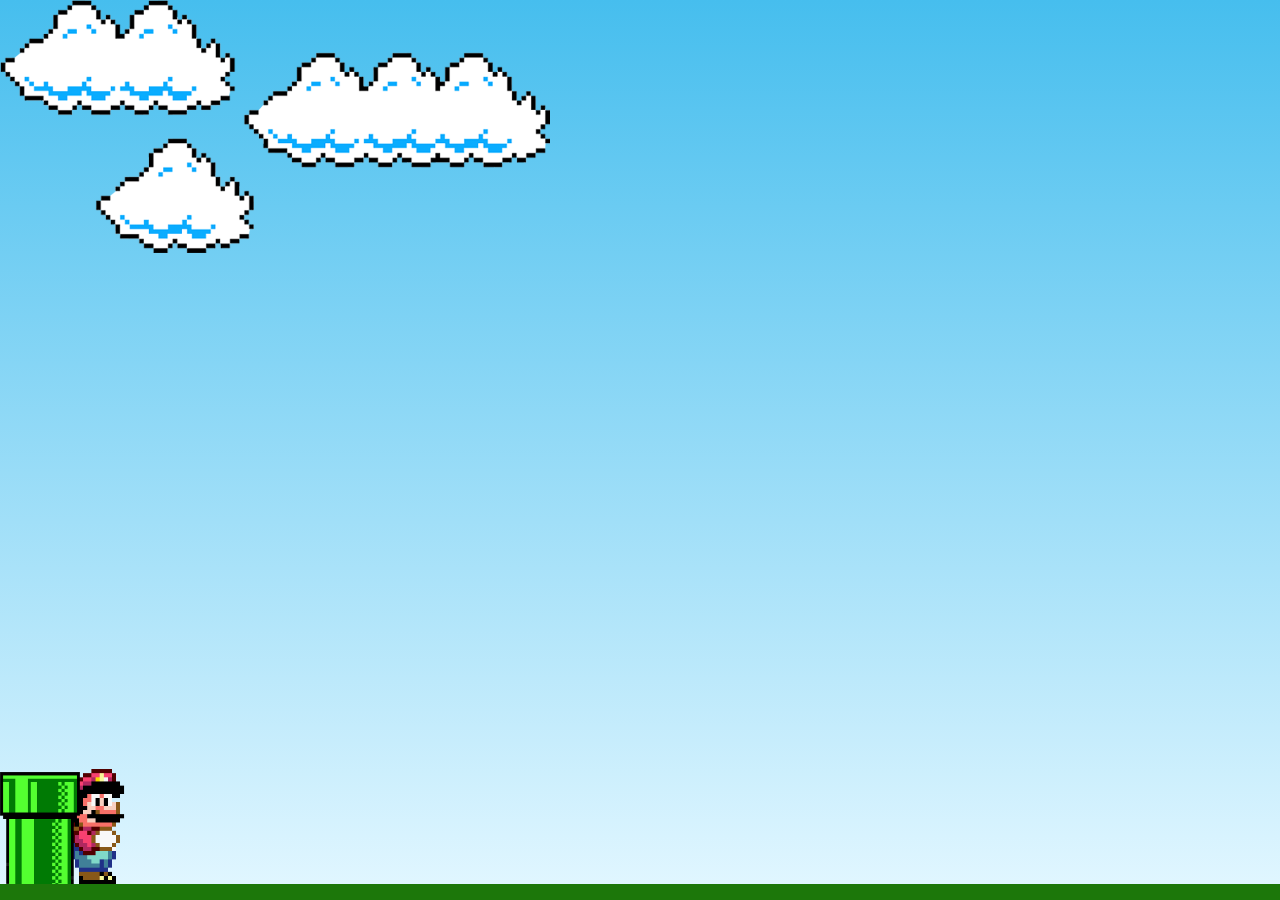
<file: Curso-2/Projeto-Mario-Jump/index.html>
<!DOCTYPE html>
<html lang="pt-BR">
<head>
    <meta charset="UTF-8" />
    <meta http-equiv="X-UA-Compatible" content="IE=edge" />
    <meta name="viewport" content="width=device-width, initial-scale=1.0" />
    <title>Mario Jump</title>
    <link rel="stylesheet" href="style.css" />
</head>

<body>
    <div class="gameBoard">
        <img src="img/clouds.png" alt="Nuvens" class="clouds" />
        <img src="img/mario.gif" alt="Personagem Mario" class="mario" />
        <img src="img/pipe.png" alt="Cano" class="pipe" />
    </div>
</body>

    <script src="script.js"></script>
</html>
</file>
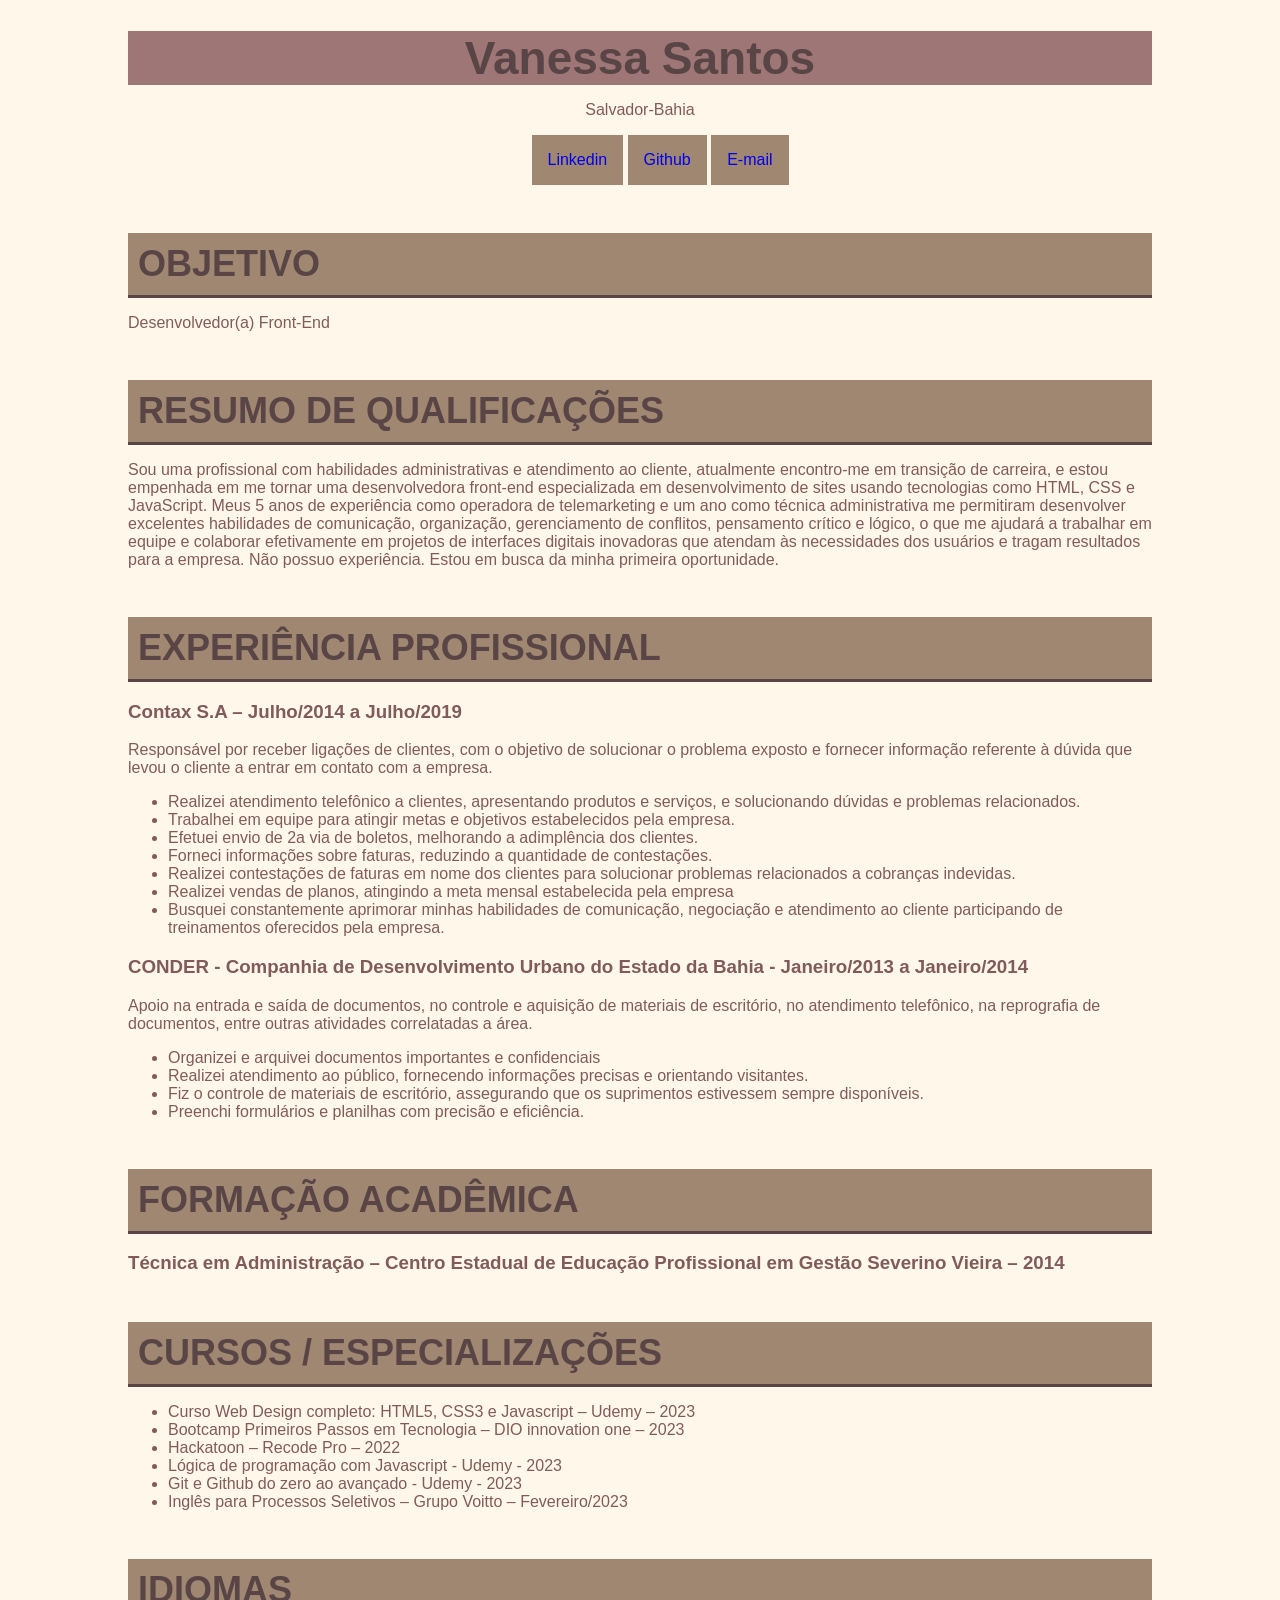
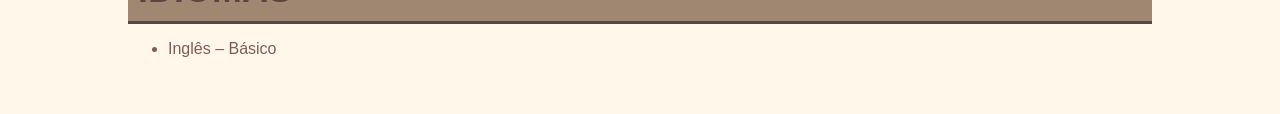
<file: Curso-3/Curriculo-web/index.html>
<!DOCTYPE html>
<html lang="pt-br">
<head>
    <meta charset="UTF-8">
    <meta http-equiv="X-UA-Compatible" content="IE=edge">
    <meta name="viewport" content="width=device-width, initial-scale=1.0">
    <title>Currículo</title>
    <link rel="stylesheet" href="styles.css">
</head>
<body>
    <h1>Vanessa Santos</h1>
    <p class="center">Salvador-Bahia</p>

    <ul class="menu">
        <li><a href="#">Linkedin</a></li>
        <li><a href="#">Github</a></li>
        <li><a href="#">E-mail</a></li>
    </ul>
    
    <h2>OBJETIVO</h2>
    <p>Desenvolvedor(a) Front-End</p>

    <h2>RESUMO DE QUALIFICAÇÕES</h2>
    <P>
        Sou uma profissional com habilidades administrativas e atendimento ao cliente, atualmente encontro-me em
        transição de carreira, e estou empenhada em me tornar uma desenvolvedora front-end especializada em
        desenvolvimento de sites usando tecnologias como HTML, CSS e JavaScript. Meus 5 anos de experiência como
        operadora de telemarketing e um ano como técnica administrativa me permitiram desenvolver excelentes habilidades
        de comunicação, organização, gerenciamento de conflitos, pensamento crítico e lógico, o que me ajudará a trabalhar
        em equipe e colaborar efetivamente em projetos de interfaces digitais inovadoras que atendam às necessidades dos
        usuários e tragam resultados para a empresa. Não possuo experiência. Estou em busca da minha primeira oportunidade.
    </P>

        <h2>EXPERIÊNCIA PROFISSIONAL</h2>
        <h3>Contax S.A – Julho/2014 a Julho/2019</h3>
        <p>
            Responsável por receber ligações de clientes, com o objetivo de solucionar o problema exposto e fornecer informação
            referente à dúvida que levou o cliente a entrar em contato com a empresa.
        </p>
            <ul>
                <li>Realizei atendimento telefônico a clientes, apresentando produtos e serviços, e solucionando dúvidas e
                    problemas relacionados.</li>
                <li>Trabalhei em equipe para atingir metas e objetivos estabelecidos pela empresa.</li>
                <li>Efetuei envio de 2a via de boletos, melhorando a adimplência dos clientes.</li>
                <li>Forneci informações sobre faturas, reduzindo a quantidade de contestações.</li>
                <li>Realizei contestações de faturas em nome dos clientes para solucionar problemas relacionados a cobranças
                    indevidas.</li>
                <li>Realizei vendas de planos, atingindo a meta mensal estabelecida pela empresa</li>
                <li>Busquei constantemente aprimorar minhas habilidades de comunicação, negociação e atendimento ao cliente
                    participando de treinamentos oferecidos pela empresa.</li>
            </ul>

        <h3>CONDER - Companhia de Desenvolvimento Urbano do Estado da Bahia - Janeiro/2013 a Janeiro/2014</h3>
        <p>
            Apoio na entrada e saída de documentos, no controle e aquisição de materiais de escritório, no atendimento
            telefônico, na reprografia de documentos, entre outras atividades correlatadas a área.
        </p> 
            <ul>
                <li>Organizei e arquivei documentos importantes e confidenciais</li>
                <li>Realizei atendimento ao público, fornecendo informações precisas e orientando visitantes.</li>
                <li>Fiz o controle de materiais de escritório, assegurando que os suprimentos estivessem sempre disponíveis.</li>
                <li>Preenchi formulários e planilhas com precisão e eficiência.</li>
            </ul>   

        <h2>FORMAÇÃO ACADÊMICA</h2> 
        <h3>Técnica em Administração – Centro Estadual de Educação Profissional em Gestão Severino Vieira – 2014</h3>

        <h2>CURSOS / ESPECIALIZAÇÕES</h2>
        <ul>
            <li>Curso Web Design completo: HTML5, CSS3 e Javascript – Udemy – 2023</li>
            <li>Bootcamp Primeiros Passos em Tecnologia – DIO innovation one – 2023</li>
            <li>Hackatoon – Recode Pro – 2022</li>
            <li>Lógica de programação com Javascript - Udemy - 2023</li>
            <li>Git e Github do zero ao avançado - Udemy - 2023</li>
            <li>Inglês para Processos Seletivos – Grupo Voitto – Fevereiro/2023</li>
        </ul>

        <h2>IDIOMAS</h2>
        <ul>
            <li>Inglês – Básico</li>
        </ul>

    
    
</body>
</html>
</file>
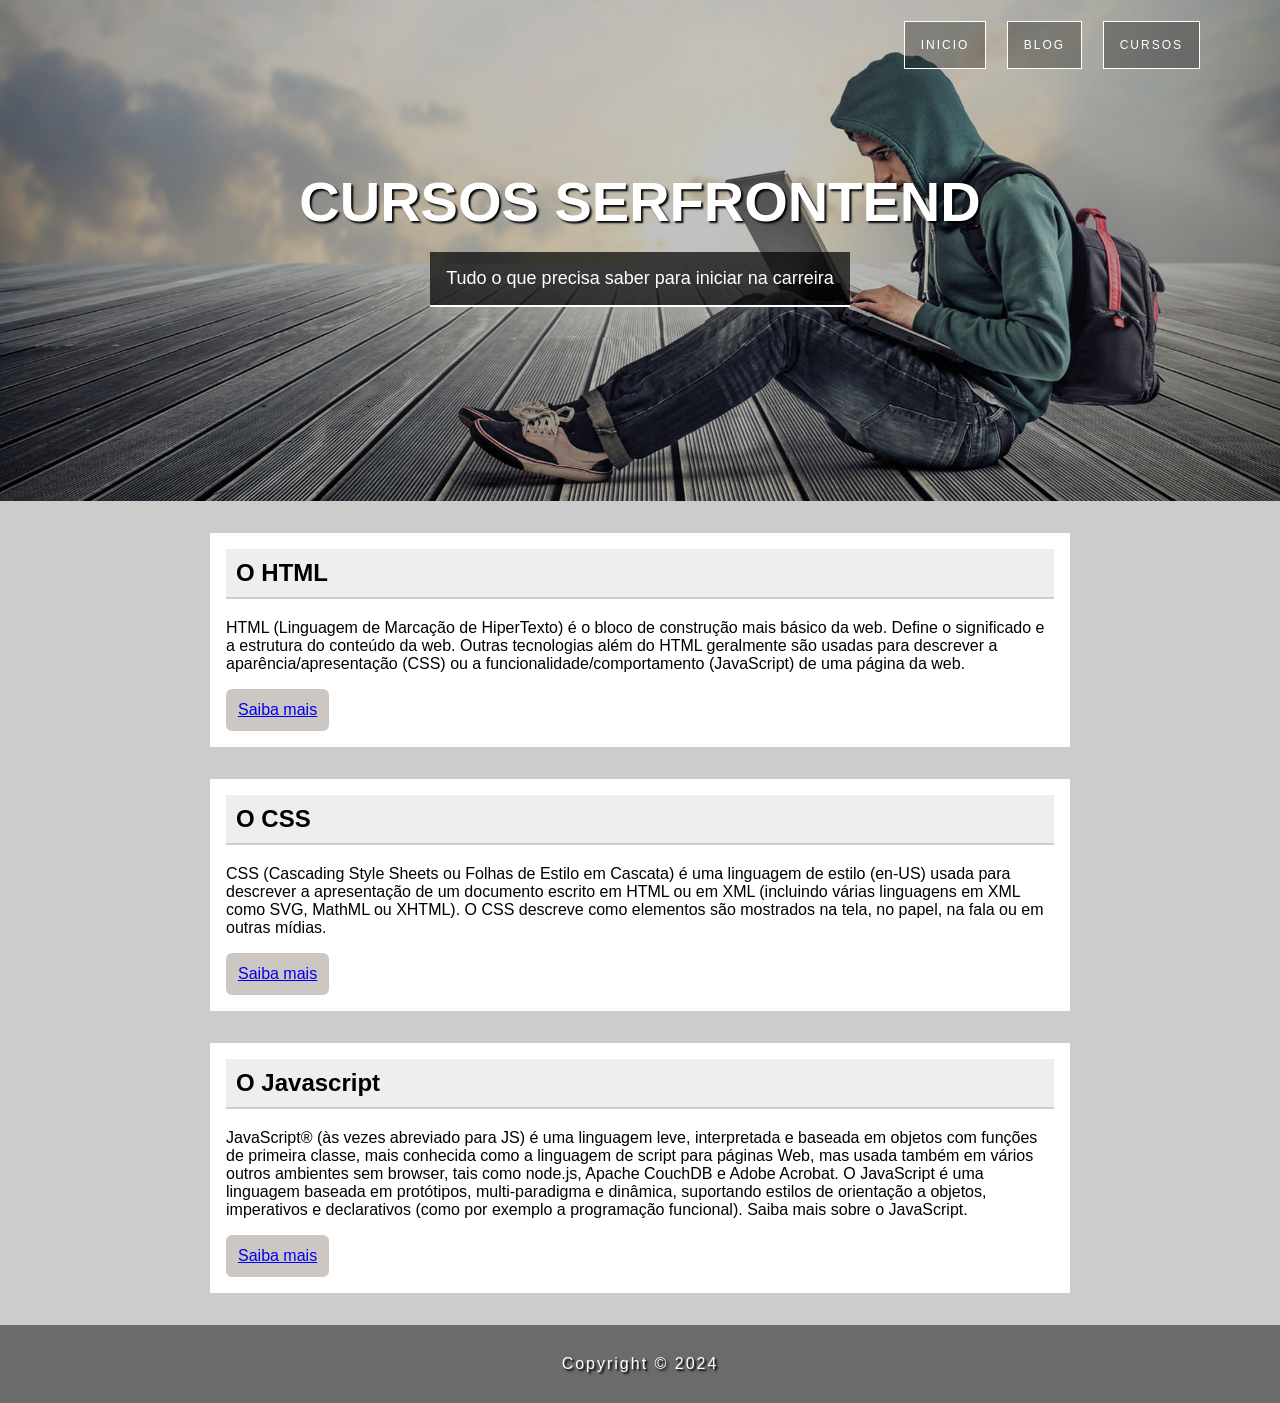
<file: Curso-3/página de curso/index.html>
<!DOCTYPE html>
<html lang="pt-br">
<head>
    <meta charset="UTF-8">
    <meta name="viewport" content="width=device-width, initial-scale=1.0">
    <title>Document</title>
    <link rel="stylesheet" href="styles.css">

</head>
<body>
        
    <header class="hero">
        <nav>
            <ul>
                <li><a href="#">Inicio</a></li>
                <li><a href="#">Blog</a></li>
                <li><a href="#">Cursos</a></li>
            </ul>
        </nav>

        <div class="hero-content">
            <h1>cursos serfrontend</h1>
            <p>Tudo o que precisa saber para iniciar na carreira</p>
        </div>
    </header>

        <main>
                <section>
                    <article>
                        <header>
                            <h2>O HTML</h2>
                        </header>
                        <p>HTML (Linguagem de Marcação de HiperTexto) é o bloco de construção mais básico da web. Define o significado e a estrutura do conteúdo da web. Outras tecnologias além do HTML geralmente são usadas para descrever a aparência/apresentação (CSS) ou a funcionalidade/comportamento (JavaScript) de uma página da web.</p>
                        <a href="#" class="btn">Saiba mais</a>
                    </article>

                    <article>
                        <header>
                            <h2>O CSS</h2>
                        </header>
                        <p>CSS (Cascading Style Sheets ou Folhas de Estilo em Cascata) é uma linguagem de estilo (en-US) usada para descrever a apresentação de um documento escrito em HTML ou em XML (incluindo várias linguagens em XML como SVG, MathML ou XHTML). O CSS descreve como elementos são mostrados na tela, no papel, na fala ou em outras mídias.
                        </p>
                        <a href="#" class="btn">Saiba mais</a>
                    </article>

                    <article>
                        <header>
                            <h2>O Javascript</h2>
                        </header>
                        <p>JavaScript® (às vezes abreviado para JS) é uma linguagem leve, interpretada e baseada em objetos com funções de primeira classe, mais conhecida como a linguagem de script para páginas Web, mas usada também em vários outros ambientes sem browser, tais como node.js, Apache CouchDB e Adobe Acrobat. O JavaScript é uma linguagem baseada em protótipos, multi-paradigma e dinâmica, suportando estilos de orientação a objetos, imperativos e declarativos (como por exemplo a programação funcional). Saiba mais sobre o JavaScript.
                        </p>
                        <a href="#" class="btn">Saiba mais</a>
                    </article>

                </section>
        </main>
    <footer class="rodape">
        Copyright © 2024
    </footer>

    
</body>
</html>
</file>
<file: Curso-1/Agencia-de-Viagens/style.css>
* {
    padding: 0;
    margin: 0;
}

body {
    background: #80808029;
    font-family: 'Raleway', sans-serif;
}

header {
    width: 100%;
    height: 55px;
    background: #fff;
    display: flex;
    justify-content: center;
}

.topo {
    width: 100%;
    height: 100%;
    display: flex;
    justify-content: flex-start;
    align-items: center;
}

.topo-logo {
    width: 32px;
    height: 32px;
}

.topo-titulo {
    font-size: 24px;
    color: #5d15d1;
    margin: 0 0 0 10px;
}

.limite-largura
{
    max-width: 1024px;
}

.orcamento-fundo {
    width: 100%;
    height: auto;
    background-image: url("./imagens/bahia.jpg");
    background-repeat: no-repeat;
    background-size: cover;
}

.orcamento-area {
    width: 100%;
    height: auto;
    margin: 0 auto;
    padding: 50px 0;
}

.orcamento-cabecalho {
    width: 100%;
    height: 35px;
    display: flex;
    justify-content: center;
    align-items: center;
    background: #5d15d1;
}

.orcamento-logo {
    width: 20px;
    height: 20px;
    transform: rotate(-45deg);
}

.orcamento-descricao {
    font-size: 14px;
    color: #fff;
    margin: 0 0 0 5px;
}


.orcamento-area-formulario {
    width: 100%;
    background: #fff;
    padding: 30px 25px 20px 25px;
    box-sizing: border-box;
}

.orcamento-subtitulo-formulario {
    font-size: 22px;
    margin: 0 0 24px 0px;
}

.formulario {
    display: flex;
    flex-direction: column;
}


.formulario label {
    font-size: 16px;
}

.formulario input, .formulario select {
    width: 100%;
    height: 32px;
    margin: 10px 0;
}

.formulario input {
    padding: 0 5px;
    box-sizing: border-box;
}

.formulario select {
    padding: 0 3px;
}

.formulario-campo-duplo {
    width: 100%;
    display: flex;
    justify-content: space-between;
}

.formulario-campo-duplo div {
    width: calc(50% - 10px);
}

.radio {
    width: 100%;
    display: flex;
    justify-content: flex-start;
}

.radio div {
    display: flex;
    align-items: center;
    width: 120px;
}

.radio input {
    width: 15px;
}

.radio label {
    margin: 0 0 0 8px;
}

.formulario button {
    width: 160px;
    height: 32px;
    border: none;
    background: #5d15d1;
    font-size: 16px;
    color: #fff;
    margin: 12px 0 0 0;
    cursor: pointer;
}

/* -------------------------- */

.ofertas-area, .natureza-area {
    width: 100%;
    height: auto;
    display: flex;
    flex-direction: column;
    margin: 32px auto 0 auto;
}

.ofertas-titulo, .natureza-titulo {
    font-size: 20px;
    margin: 0 0 10px 0;
}

.ofertas-descricao, .natureza-descricao {
    font-size: 16px;
    font-weight: normal;
    margin: 0 0 15px 0;
}


.ofertas-descricao span {
    font-weight: bold;
}

.ofertas-imagens {
    width: 100%;
    height: 375px;
    display: flex;
    justify-content: space-between;
}

.oferta-imagem-destaque {
    position: relative;
    width: calc(50% - 10px);
    height: 100%;
}

.oferta-quatro-imagens {
    width: calc(50% - 10px);
    height: 100%;
    display: flex;
    flex-wrap: wrap;
    flex-direction: column;
    justify-content: space-between;
}

.oferta-quatro-imagens figure {
    position: relative;
    width: calc(50% - 10px);
    height: calc(50% - 10px);
    margin: 0 6px;
}

.oferta-imagem-destaque img, .oferta-quatro-imagens img {
    object-fit: cover;
    width: 100%;
    height: 100%;
}

.oferta-imagem-destaque figcaption, .oferta-quatro-imagens figcaption {
    position: absolute;
    left: 0;
    bottom: 0;

    width: 100%;
    background: rgb(0 0 0 / 50%);
    font-size: 17px;
    color: #fff;

    padding: 5px 10px;
    box-sizing: border-box;
}

.natureza-duas-imagens {
    width: 100%;
    height: auto;
    display: flex;
    justify-content: space-between;
}

.natureza-imagem {
    width: calc(50% - 10px);
    height: 100%;
}

.natureza-imagem img {
    object-fit: cover;
    width: 100%;
    height: 100%;
}

.natureza-imagem div {
    width: 100%;
    padding: 20px;
    box-sizing: border-box;
    background: #fff;
}

.natureza-imagem h3 {
    font-size: 16px;
}

.natureza-imagem p {
    color: grey;
    font-size: 14px;
    margin: 15px 0 0 0px;
}

footer {
    width: 100%;
    background: #5d15d1;
    margin: 32px 0 0 0;
}

.rodape {
    display: flex;
    justify-content: space-between;
    margin: 0 auto;
}

.rodape-conteudo {
    display: flex;
    flex-direction: column;
    padding: 15px 0;
}

.rodape-conteudo h2 {
    color: #fff;
    margin: 0 0 15px 0;
    font-size: 20px;
}

.rodape-conteudo div {
    display: flex;
    align-items: center;
    margin: 5px 0;
}

.rodape-conteudo img {
    width: 18px;
}

.rodape-conteudo span {
    color: #fff;
    font-size: 14px;
    margin: 0 0 0 10px;
}

@media(max-width: 1100px)
{
    .limite-largura {
        width: 90%;
    }
}

@media(max-width: 768px)
{
    .formulario button {
        width: 100%;
    }

    .ofertas-imagens {
        height: 100%;
        flex-direction: column;
    }

    .oferta-quatro-imagens {
        width: 100%;
    }

    .oferta-imagem-destaque, .oferta-quatro-imagens figure {
        width: 100%;
        height: 225px;
        margin: 15px 0 0 0;
    }

    .natureza-duas-imagens {
        flex-direction: column;
    }

    .natureza-imagem {
        width: 100%;
        margin: 15px 0 0 0;
    }

    .rodape {
        flex-direction: column;
        align-items: center;
    }

    .rodape-conteudo
    {
        width: 250px;
    }
}

@media(max-width: 540px)
{
    .formulario-campo-duplo, .radio {
        flex-direction: column;
    }

    .formulario-campo-duplo div, .radio div {
        width: 100%;
    }
}
</file>
<file: Curso-1/Pagina-Imobiliaria-Santos/style.css>
body {
    margin: 0;
    font-family: Tahoma;
}

.secao {
    text-align: center;
    padding-top: 30px;
    padding-bottom: 30px;
}

.paragrafo {
    font-size: 18px;
    text-align: justify;
    line-height: 28px;
    margin: 10px auto;
    width: 980px;

}

.topo {
    background-color: #afddfb;
}

.topo img {
    width: 150px;
}

.paragrafo-topo {
    text-align: center;
    margin-top: 15px;
    margin-bottom: 25px;
}

.link-topo {
    color: #1d1d1d;
    font-size: 18px;
    text-decoration: none;
    margin: 0 10px;
    border-bottom: 2px solid #1d1d1d;
}

.banner {
    padding-top: 0;
    margin-top: 50px;
}

span {
    font-weight: bold;
}

h1 {
    color:#1d1d1d;
    margin-bottom: 5px;

}

h2 {
    font-weight: normal;
    color: #1c81c0;
    margin-top: 0;
    
}

.imagem {
    width: 450px;
}

.texto-azul{
    color:#1d80c1
}

.servicos, .contato {
    background-color: #1d80c1;
}

h3 {
    color: #ffffff;
    font-size: 28px;
    line-height: 42px;  

}

.paragrafo-servicos {
    color: #ffffff;
    line-height: 42px;
    width: 700px;
    font-size: 22px;
    text-align: center;

}

.texto-amarelo {
    color:#fff81b;

}

.lista-servicos {
    width: 135px;
    margin: 40px auto 40px;
}

.item-lista-servicos {
    font-size: 22px;
    line-height: 42px;
    text-align: left;
    color:#fff;
}

.paragrafo-contato {
    color: #fff;
    background-color: #1d1d1d;
    padding: 15px;
    margin-top: 30px;
    margin-bottom: 30px;

}

.lista-contato{
    width: 210px;
    list-style: none;
    margin: 40px auto 40px;
}

.item-lista-contato {
    margin-top: 15px;
    text-align: center;
    font-size: 18px;
}

.link-contato {
    background-color: #ffffff;
    color: #1d80c1;
    padding: 2px 5px;
    border-radius: 5px;

}
</file>
<file: Curso-1/Pousada-Secreta/estilo.css>
* {
    margin: 0;
    padding: 0;
    box-sizing: border-box;
    font-family: 'Source Sans Pro', sans-serif;
}

.limitar-secao {
    width: 100%;
    max-width: 1440px;
    margin: 0 auto;
}

  /* Estilização Topo */
.topo {
    width: 100%;
    position: fixed;
    background-color: #fff;
}

.container-topo {
    display: flex;
    align-items: center;
    justify-content: space-between;
    flex-wrap: wrap;
    gap: 30px;
    padding: 20px;
    color: #3d3d3d;
}

.container-link-logotipo {
    flex: 1 0 60%;
}

.container-link-logotipo a {
    font-size: 24px;
    text-decoration: none;
    color: #3d3d3d;
}

.container-link-logotipo span {
    color: #6592c9;
}

.container-links {
    flex: 1 0 150px;
    display: flex;
    justify-content: space-between;
}

.link-topo {
    text-decoration: none;
    color: #3d3d3d;
}


  /* Estilização do Conteúdo Principal */

.banner {
    width: 100%;
    height: 100vh;
    padding: 0 20px;
    background-image: url('assets/img-fundo.jpg');
    background-position: center;
    background-size: cover;

    display: flex;
    justify-content: center;
    align-items: center;
}

.container-titulo-site {
    display: flex;
    flex-direction: column;
    align-items: center;
    gap: 40px;
    padding: 40px 20px;
    font-size: 28px;
    color: #fff;
    background-color: #0a9077b3;
    border: 1px solid #fff;
    border-radius: 4px;
    text-align: center;
}

.secao-container {
    display: flex;
    flex-direction: column;
    gap: 60px;
    padding: 100px 20px;
    text-align: center;
}

.container-descricao {
    display: flex;
    flex-direction: column;
    gap: 20px;
}

.container-descricao h2 {
    font-size: 32px;
    font-weight: 500;
}

.container-quartos {
    display: flex;
    justify-content: space-between;
    gap: 40px;
    flex-wrap: wrap;
}

.quarto {
    flex: 1 0 250px;
    text-decoration: none;
    color: #3d3d3d;
    padding-bottom: 10px;
    border-bottom: 2px solid #00836a;
}

.quarto img {
    width: 100%;
    margin-bottom: 10px;
}

.quarto a {
    text-decoration: none;
    color: #333;
}

.secao-container h2{
    font-size: 32px;
    font-weight: 500;
}


#rota {
    padding: 0px;
}


  /* Estilização seção Sobre */
.container-cards {
    max-width: 1024px;
    margin: 0 auto;
    display: flex;
    flex-wrap: wrap;
    justify-content: space-between;
    gap: 30px;
}

.card {
    flex: 1 0 350px;
    height: 130px;
    display: flex;
    align-items: center;
    justify-content: space-between;
    gap: 10px;
    text-align: left;
    background-color: #f1f1f1;
}

.container-card-descricao {
    width: 100%;
    height: 100%;
    padding: 0px 10px;
    display: flex;
    flex-direction: column;
    justify-content: center;
    gap: 10px;
}

.container-card-img {
    width: 30%;
    height: 100%;
}

.container-card-img img {
    width: 100%;
    height: 100%;
    object-fit: cover;
}


  /* Estilização do rodapé */
.rodape {
    background-color: #49997d;
    color:#fff;
}

.container-info {
    padding: 20px;
    display: flex;
    flex-wrap: wrap;
    justify-content: space-between;
    gap: 30px;
}

.card-info-rodape {
    flex: 1 0 300px;
    display: flex;
    justify-content: center;
    align-items: center;
}

.card-info-rodape h4 {
    font-size: 22px;
}

.card-info-rodape a {
    display: flex;
    align-items: center;
    color: #fff;
    text-decoration: none;
}

.card-info-rodape p {
    margin-left: 10px;
}

.card-info-rodape img {
    width: 40px;
    height: 40px;
}

.container-copright {
    padding: 20px;
    font-weight: 600;
    text-align: center;
    border-top: 1px solid #3b7863;
}
</file>
<file: Curso-1/Site-Pet-Shop/estilo.css>
/* Início CSS Global */
* {
    margin: 0;
    padding: 0;
    box-sizing: border-box;
    font-family: sans-serif;
    text-decoration: none;
}
.container {
    padding: 120px 80px;
}
.destaque {
    font-weight: 700;
    font-style: italic;
}
h3 {
    font-size: 36px;
    color: #3c184e;
    text-align: center;
    margin: 0 0 45px;
}
/* Fim CSS Global */

/* Início CSS Banner */
.banner-topo {
    background-image: url("img/banner-topo.jpg");
    background-position: center;
    background-size: cover;
}
.container-nome-logo {
    max-width: 250px;
    color: #3c184e;
}
.container-nome-logo img {
    width: 30px;
    margin-right: 5px;
}
.container-nome-logo .nome-pet-shop {
    font-size: 35px;
    margin: 0 0 5px 0;
}
.container-nome-logo .slogan-pet-shop {
    font-size: 14px;
    text-align: center;
    margin: 0;
}
.container-titulo-topo {
    max-width: 1024px;
    border-radius: 10px;
    padding: 40px;
    margin: 70px auto 0;
    background: #ffffffc4;
    box-shadow: 0 8px 32px #1f26875e;
}
.titulo-topo {
    font-size: 60px;
    color: #3c184e;
    text-align: center;
    font-weight: 800;
    margin: 0 0 40px;
}
.link-fale-conosco {
    text-align: center;
    width: 200px;
    padding: 10px 25px;
    font-size: 20px;
    background-color: #3c184e;
    border-radius: 10px;
    margin: 0 auto;
}
.link-fale-conosco a {
    color: #ffff;
}
.container-titulo-topo img {
    width: 20px;
}
/* Fim CSS Banner */

/* Início CSS Nossos Serviços */
.box-servicos {
    max-width: 800px;
    color: #3c184e;
    margin: 0 auto 50px;
}
.box-servicos li {
    font-size: 20px;
    margin: 0 0 20px;
}
.box-servicos-img {
    max-width: 800px;
    margin: 0 auto;
    text-align: center;
}
.box-servicos-img img {
    box-shadow: 3px 6px 10px 6px #0000005c;
    border-radius: 5px;
}
/* Fim CSS Nossos Serviços */

/* Início CSS Faixa */
.faixa {
    background-color: #3c184e;
    text-align: center;
}
.text-faixa {
    max-width: 800px;
    margin: 0 auto 50px;
    color: #fff;
    font-size: 40px;
}
.redes-sociais a {
    margin: 0 20px;
}
.redes-sociais img {
    width: 50px;
    height: 50px;
}
/* Fim CSS Faixa */

/* Início CSS Marcas */
.container-marcas {
    max-width: 800px;
    margin: 0 auto;
    text-align: center;
}
.logo-marca {
    width: 148px;
    height: 148px;
    margin: 0 15px;
}
/* Fim CSS Marcas */

/* Início CSS Onde estamos */
.onde-estamos {
    text-align: center;
}
.onde-estamos p {
    color: #3c184e;
    font-size: 20px;
    margin: 0 0 45px;
}
.onde-estamos iframe {
    width: 800px;
    height: 450px;
}
/* Fim CSS Onde estamos */

/* Início CSS Rodapé */
.rodape {
    background-color: #3c184e;
    padding: 10px 0;
}
.text-rodape {
    color: #fff;
    font-size: 12px;
    text-align: center;
}
/* Fim CSS Rodapé */
</file>
<file: Curso-2/Projeto-Mario-Jump/style.css>
* {
    margin: 0;
    padding: 0;
    box-sizing: border-box;
}

.gameBoard {
    width: 100%;
    height: 100vh;
    border-bottom: 1rem solid rgb(28, 119, 10);
    margin: 0 auto;
    position: relative;
    overflow: hidden;
    background: linear-gradient(#46beee, #e0f6ff);
}

.pipe {
    position: absolute;
    width: 80px;
    height: 112px;
    bottom: 0;
    animation: pipeAnimation 2s infinite linear;
}

@keyframes pipeAnimation {
    from {
    right: -80px;
}
    to {
        right: 100%;
    }
}

.mario {
    position: absolute;
    bottom: 0;
    width: 150px;
}

.jump {
    animation: jumpAnimation 500ms infinite ease-out;
}

@keyframes jumpAnimation {
    0% {
        bottom: 0;
    }
    40% {
        bottom: 180px;
    }
    50% {
        bottom: 180px;
    }
    60% {
        bottom: 180px;
    }
    100% {
        bottom: 0;
    }
}

.clouds {
    position: absolute;
    width: 550px;
    animation: cloudsAnimation 25s infinite linear;
}

@keyframes cloudsAnimation {
    from {
        right: -550px;
    }
    to {
        right: 100%;
    }
}
</file>
<file: Curso-3/Curriculo-web/styles.css>
body {
    font-family: Verdana, Geneva, Tahoma, sans-serif;
    width: 80%;
    margin: auto;
    color: #815B5B;
    background-color: #FFF8EA;
    margin-bottom: 56px;
}

h1 {
    background-color: #9E7676;
    color: #594545;
    text-align: center;
    font-size: 46px;
    margin-bottom: 0;
}
.center {
    text-align: center;
}

a {
    text-decoration: none;
}

a:hover {
    text-decoration: underline;
}

.menu {
    text-align: center;
}

.menu li {
    list-style-type: none;
    display: inline-block;
    padding: 0;
}

.menu a {
    background-color: #9F8772;
    padding: 16px;
    display: block;
    
}

h2 {
    color: #594545;
    background-color: #9F8772;
    font-size: 36px;
    border-bottom: 3px solid;
    padding: 10px;
    margin-top: 48px;
    margin-bottom: 12px;
}
</file>
<file: Curso-3/página de curso/styles.css>
body{
    margin: 0;
    font-family: Arial, Helvetica, sans-serif;
    background-color: #ccc;
}

.hero{
    background-image: url(imagens/bg-3.jpg);
    height: 500px;
    background-size: cover;
    background-position: right center;
    padding-top: 1px;
}

.hero-content{
    margin: 100px auto 0;
    width: 80%;
    text-align: center;
    color: white;
}

.hero-content h1{
    font-size: 56px;
    text-shadow: 2px 2px 2px black;
    text-transform: uppercase;
    margin-bottom: 0;
}

.hero-content p{
    background-color: rgba(0,0,0, .7);
    font-size: 18px;
    display: inline-block;
    padding: 16px;
    border-bottom: 2px solid;
}

.hero nav ul {
    margin: 20px 80px 0 0;
    text-align: right;
}

.hero nav li {
    display: inline-block;
    list-style-type: none;
    border: 1px solid white;
    margin-left: 16px;
}

.hero nav a{
    background-color: rgba(0,0,0, .3);
    padding: 16px;
    display: block;
    color: white;
    text-decoration: none;
    text-transform: uppercase;
    font-size: 12px;
    letter-spacing: 2px;
}

.hero nav a:hover{
    background-color: rgba(0,0,0, .5);
}

main{
    width: 90%;
    margin: auto;
    max-width: 860px;
}
section {
    padding-top: 32px;
}

article {
    background-color: white;
    padding: 16px;
    margin-bottom: 32px;

}

article h2{
    border-bottom: 2px solid #ccc;
    background-color: #eee;
    padding: 10px;
    margin-top: 0;
}

.btn {
    background-color: #cdc7c3;
    display: inline-block;
    padding: 12px;
    border-radius: 6px;
}

.rodape{
    color: white;
    background-color: #6b6b6b;
    text-align: center;
    padding: 30px;
    text-shadow: 2px 2px 2px black;
    letter-spacing: 2px;
}
</file>
